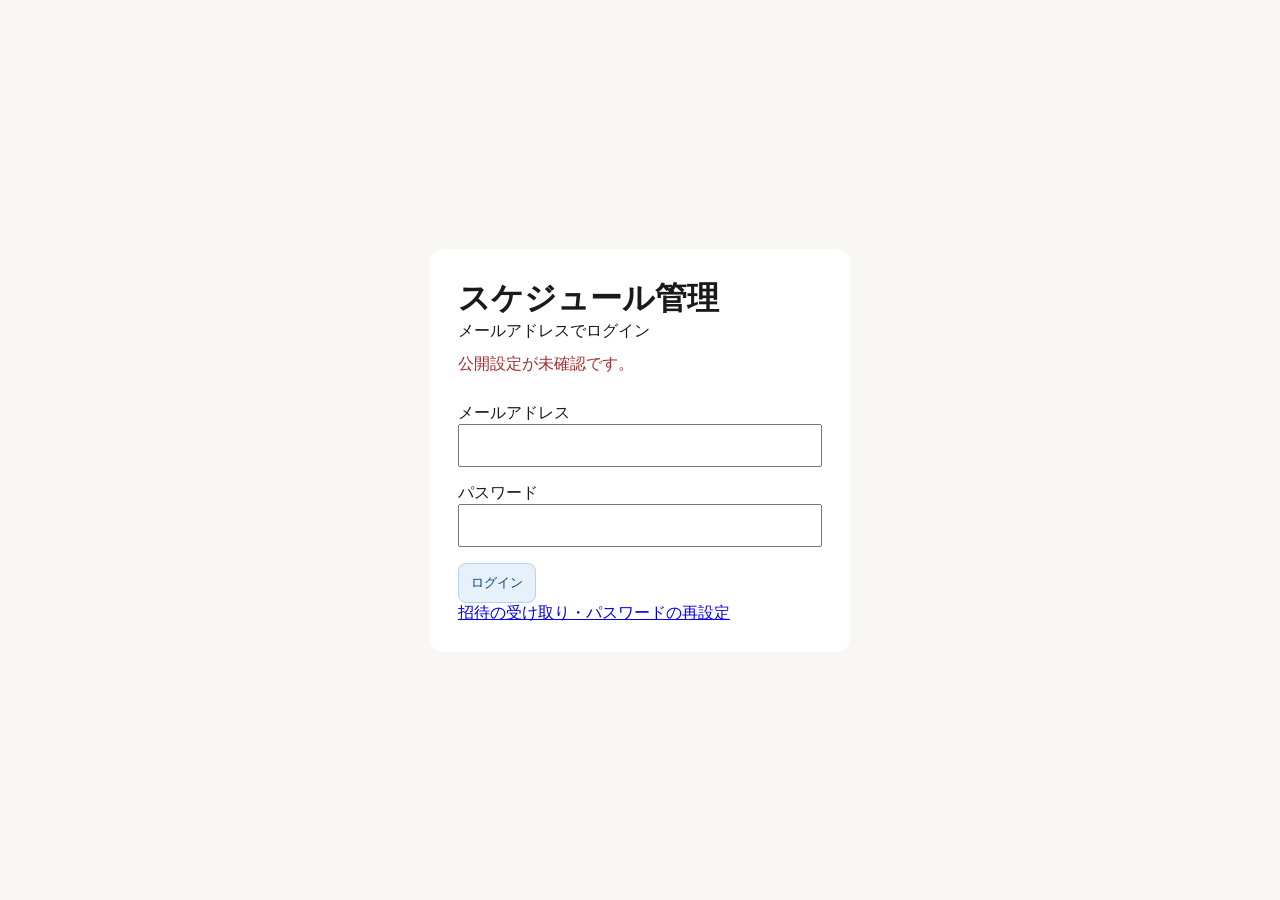
<file: index.html>
<!DOCTYPE html>
<html lang="ja">
<head>
<meta charset="UTF-8">
<meta name="viewport" content="width=device-width, initial-scale=1.0, maximum-scale=1.0, user-scalable=no">
<meta name="apple-mobile-web-app-capable" content="yes">
<meta name="apple-mobile-web-app-status-bar-style" content="default">
<meta name="apple-mobile-web-app-title" content="スケジュール">
<meta name="theme-color" content="#2f74d0">
<link rel="manifest" href="manifest.json">
<link rel="apple-touch-icon" href="icon-192.png">
<title>スケジュール管理</title>

<style>
#login-screen{position:fixed;inset:0;background:#f8f7f4;display:flex;align-items:center;justify-content:center;z-index:10000}.login-box{padding:28px;background:white;border-radius:14px;max-width:420px;width:94%}.login-box label{display:block;margin:16px 0}.login-box input{width:100%;padding:12px}#login-err{color:#a32d2d;padding:12px 0}body:not(.authenticated) #schedule-app,body:not(.authenticated) .bottom-nav,body:not(.authenticated) .fab{display:none!important}body.saving-operation #schedule-app,body.saving-operation #modal-bg{pointer-events:none}button:disabled{opacity:.45;cursor:not-allowed}

*{box-sizing:border-box;margin:0;padding:0;-webkit-tap-highlight-color:transparent}
body{font-family:-apple-system,BlinkMacSystemFont,'Segoe UI',sans-serif;background:#f8f7f4;color:#1a1a1a;padding-bottom:70px}
.app{max-width:1200px;margin:0 auto;padding:12px 12px 0}
.topbar{display:flex;align-items:center;gap:8px;margin-bottom:8px;flex-wrap:wrap}
.topbar h2{font-size:16px;font-weight:500;flex:1;min-width:80px;white-space:nowrap;overflow:hidden;text-overflow:ellipsis}
.btn{font-size:13px;padding:8px 12px;border-radius:8px;border:0.5px solid #ccc;background:transparent;color:#1a1a1a;cursor:pointer;display:inline-flex;align-items:center;gap:4px;white-space:nowrap;min-height:40px;touch-action:manipulation}
.btn:active{opacity:.7}
.btn:hover{background:#f0efec}
.btn.primary{background:#e6f1fb;color:#0c447c;border-color:#b5d4f4}
.btn.danger{color:#a32d2d;border-color:#f09595}
.btn.danger:active{background:#fcebeb}
.btn.active{background:#f0efec;font-weight:500}
.btn.save-btn{background:#1d9e75;color:#fff;border-color:#0f6e56}
select,input[type=text],input[type=number],textarea{font-size:16px;padding:10px 12px;border-radius:8px;border:0.5px solid #ccc;background:#fff;color:#1a1a1a;width:100%;-webkit-appearance:none}
textarea{resize:vertical;min-height:70px;font-family:inherit}
select{background-image:url("data:image/svg+xml,%3Csvg xmlns='http://www.w3.org/2000/svg' width='12' height='12' viewBox='0 0 24 24'%3E%3Cpath fill='%23888' d='M7 10l5 5 5-5z'/%3E%3C/svg%3E");background-repeat:no-repeat;background-position:right 10px center;padding-right:32px}
.nav{display:flex;align-items:center;gap:8px;margin-bottom:10px}
.nav-label{font-size:14px;font-weight:500;flex:1;text-align:center}
.nav .btn{min-width:44px;justify-content:center}
.view-tabs{display:flex;gap:4px;margin-left:auto}
.bottom-nav{display:none;position:fixed;bottom:0;left:0;right:0;background:#fff;border-top:0.5px solid #e0ded8;z-index:100;padding:8px 0;padding-bottom:max(8px,env(safe-area-inset-bottom))}
.bottom-nav-inner{display:flex;justify-content:space-around}
.bnav-btn{display:flex;flex-direction:column;align-items:center;gap:3px;padding:6px 20px;border:none;background:none;color:#888;font-size:10px;cursor:pointer;border-radius:8px;touch-action:manipulation;min-width:72px}
.bnav-btn i{font-size:22px}
.bnav-btn.active{color:#185fa5}
.bnav-btn:active{opacity:.6}
.table-wrap{overflow-x:auto;overflow-y:auto;max-height:calc(100vh - 140px);-webkit-overflow-scrolling:touch;border:0.5px solid #e0ded8;border-radius:12px;background:#fff}
table{border-collapse:collapse;width:100%}
th,td{border:0.5px solid #e0ded8}
.table-wrap table thead{position:sticky;top:0;z-index:10;}
.table-wrap table thead th{background:#f8f7f4;}
.th-date{min-width:54px;padding:8px;background:#f8f7f4;font-size:11px;font-weight:500;color:#888;position:sticky;left:0;z-index:11;text-align:left}
.th-chief{min-width:88px;padding:8px 6px;background:#f8f7f4;text-align:center;font-size:11px;font-weight:500}
.th-staff{width:40px;min-width:40px;max-width:40px;padding:6px 2px;background:#f1efe8;text-align:center;font-size:10px;font-weight:500;color:#5f5e5a;overflow:hidden}
.th-section{padding:5px 6px;font-size:11px;font-weight:500;text-align:center}
.avatar{width:26px;height:26px;border-radius:50%;display:flex;align-items:center;justify-content:center;font-size:11px;font-weight:500;margin:0 auto 3px;color:#fff}
.td-date{padding:8px;background:#f8f7f4;font-size:12px;color:#888;position:sticky;left:0;z-index:1;white-space:nowrap;vertical-align:top}
.td-date.today-c{color:#185fa5;font-weight:500}
.td-date.weekend{background:#f1efe8}
.td-chief{padding:4px;vertical-align:top;min-width:88px}
.td-chief.weekend{background:#faf9f6}
.td-staff{width:40px;min-width:40px;max-width:40px;padding:4px 2px;text-align:center;vertical-align:middle;cursor:pointer;overflow:hidden}
.td-staff.weekend{background:#faf9f6}
.td-staff:active{background:#e0ded8}
.entry{border-radius:4px;padding:4px 6px;font-size:11px;margin-bottom:3px;cursor:pointer;text-align:left;line-height:1.4;word-break:break-all;min-height:32px}
.entry:active{opacity:.7}
.entry.repeating{border-left:3px solid #ba7517}
.add-cell{display:block;width:100%;padding:6px;font-size:14px;color:#ccc;background:none;border:none;cursor:pointer;text-align:center;border-radius:4px;min-height:36px;touch-action:manipulation}
.add-cell:active{background:#f0efec}
.staff-badge{display:inline-block;border-radius:3px;padding:2px 5px;font-size:10px;font-weight:500;white-space:nowrap}
.badge-on{background:#e1f5ee;color:#085041}
.badge-off{background:#f1efe8;color:#5f5e5a}
.modal-bg{position:fixed;inset:0;background:rgba(0,0,0,0.4);display:flex;align-items:flex-end;justify-content:center;z-index:200}
.modal{background:#fff;border-radius:20px 20px 0 0;padding:16px;width:100%;max-width:500px;max-height:92vh;overflow-y:auto;padding-bottom:max(20px,env(safe-area-inset-bottom))}
.modal-handle{width:40px;height:4px;background:#e0ded8;border-radius:2px;margin:0 auto 16px}
.modal h3{font-size:17px;font-weight:600;margin-bottom:1rem}
.field{margin-bottom:14px}
.field label{font-size:13px;color:#888;display:block;margin-bottom:6px;font-weight:500}
.row2{display:grid;grid-template-columns:1fr 1fr;gap:10px}
.row3{display:grid;grid-template-columns:1fr 1fr 1fr;gap:10px}
.time-row{display:flex;align-items:center;gap:6px}
.time-row select{flex:1}
.time-sep{font-size:16px;color:#888;flex-shrink:0;font-weight:500}
.modal-btns{display:flex;gap:8px;justify-content:flex-end;margin-top:16px;flex-wrap:wrap}
.modal-btns .btn{min-height:44px;padding:10px 16px;font-size:14px}
.color-row{display:flex;gap:10px;margin-top:6px;flex-wrap:wrap}
.color-swatch{width:32px;height:32px;border-radius:50%;cursor:pointer;border:3px solid transparent;touch-action:manipulation}
.color-swatch.selected{border-color:#1a1a1a}
.color-swatch:active{transform:scale(1.1)}
.chip{display:inline-flex;align-items:center;gap:5px;padding:6px 12px;border-radius:20px;border:0.5px solid #ccc;font-size:13px;margin:3px}
.chip button{background:none;border:none;cursor:pointer;color:#888;font-size:14px;line-height:1;min-width:28px;min-height:28px;display:flex;align-items:center;justify-content:center}
.chip button:active{color:#a32d2d}
.store-block{border:0.5px solid #e0ded8;border-radius:10px;padding:12px;margin-bottom:10px}
.inline-row{display:flex;align-items:center;gap:8px;margin-bottom:8px}
.day-section-label{font-size:13px;font-weight:500;color:#888;margin:14px 0 8px}
.day-chief-row{border:0.5px solid #e0ded8;border-radius:12px;margin-bottom:10px;overflow:hidden}
.day-chief-head{padding:10px 14px;background:#f8f7f4;font-size:14px;font-weight:500;display:flex;align-items:center;gap:8px}
.day-entries-wrap{display:flex;flex-wrap:wrap;gap:8px;padding:10px 14px}
.day-entry-card{border-radius:8px;padding:8px 12px;font-size:13px;cursor:pointer;min-width:100px;max-width:200px;line-height:1.5;touch-action:manipulation;position:relative}
.day-entry-card:active{opacity:.7}
.day-entry-card.repeating{border-left:3px solid #ba7517}
.repeat-badge{display:inline-block;font-size:10px;background:#faeeda;color:#633806;border-radius:3px;padding:1px 5px;margin-top:3px}
.sales-badge{display:inline-block;font-size:10px;background:#e1f5ee;color:#085041;border-radius:3px;padding:1px 5px;margin-top:2px}
.staff-day-card{border:0.5px solid #e0ded8;border-radius:12px;overflow:hidden;margin-bottom:10px}
.staff-day-row{display:flex;align-items:center;gap:10px;padding:12px 14px;border-bottom:0.5px solid #e0ded8;font-size:14px;cursor:pointer;min-height:52px;touch-action:manipulation}
.staff-day-row:last-child{border-bottom:none}
.staff-day-row:active{background:#f8f7f4}
.status-bar{font-size:11px;color:#888;padding:4px 0 8px;text-align:right}
.status-bar.saving{color:#ba7517}
.status-bar.saved{color:#0f6e56}
.status-bar.error{color:#a32d2d}
.fab{display:none;position:fixed;right:16px;bottom:80px;width:56px;height:56px;border-radius:50%;background:#185fa5;color:#fff;border:none;font-size:28px;cursor:pointer;z-index:99;align-items:center;justify-content:center;box-shadow:0 4px 12px rgba(24,95,165,.4);touch-action:manipulation}
.fab:active{opacity:.8;transform:scale(.95)}
.repeat-section{background:#f8f7f4;border-radius:8px;padding:12px;margin-top:4px}
.repeat-section select{margin-top:6px}
.sales-section{background:#f0faf5;border:0.5px solid #9fe1cb;border-radius:8px;padding:12px;margin-top:4px}
.sales-section-title{font-size:12px;font-weight:500;color:#085041;margin-bottom:10px;display:flex;align-items:center;gap:4px}
.store-color-dot{display:inline-block;width:10px;height:10px;border-radius:50%;margin-right:4px}
@media(max-width:600px){
  body{padding-bottom:80px}
  .bottom-nav{display:block}
  .fab{display:flex}
  .view-tabs{display:none}
  .topbar h2{font-size:14px}
}
@media(min-width:600px){
  .modal-bg{align-items:center}
  .modal{border-radius:16px;padding:20px;max-width:460px}
}
</style>
<script src="config.js"></script>
<script src="vendor/supabase.js"></script>
<script src="auth-client.js"></script>
</head>
<body>
<div id="login-screen"><div class="login-box"><h1>スケジュール管理</h1><p>メールアドレスでログイン</p><div id="login-err" role="alert" style="display:none"></div><label>メールアドレス<input id="login-id" type="email" autocomplete="username"></label><label>パスワード<input id="login-pw" type="password" autocomplete="current-password" onkeydown="if(event.key==='Enter')doLogin()"></label><button class="btn primary" id="login-submit" onclick="doLogin()">ログイン</button><p><a href="https://tanakapray-web.github.io/-/auth-onboarding/index.html">招待の受け取り・パスワードの再設定</a></p></div></div>
<div class="app" id="schedule-app">
  <div class="topbar">
    <h2 id="page-title">スケジュール</h2>
    <select id="dept-sel" onchange="changeDept()" style="width:auto;max-width:160px;font-size:13px;padding:7px 28px 7px 10px"></select>
    <button class="btn" data-settings-control onclick="openSettings()"><i class="ti ti-settings"></i> <span class="btn-label">管理</span></button>
    <button class="btn save-btn" data-edit-control onclick="saveData()"><i class="ti ti-cloud-upload"></i> <span class="btn-label">保存</span></button>
    <button class="btn" onclick="openSearch()" title="検索"><i class="ti ti-search"></i></button>
    <button class="btn" onclick="refreshSchedule()" title="データを更新"><i class="ti ti-refresh"></i></button>
    <button class="btn" onclick="exportCSV()"><i class="ti ti-download"></i> <span class="btn-label">出力</span></button>
  </div>
  <div id="access-label" role="status"></div><button class="btn" onclick="doLogout()">ログアウト</button><div class="status-bar" id="status-bar">読み込み中...</div>
  <div class="nav">
    <button class="btn" onclick="shiftPeriod(-1)"><i class="ti ti-chevron-left"></i></button>
    <span class="nav-label" id="nav-label"></span>
    <button class="btn" onclick="shiftPeriod(1)"><i class="ti ti-chevron-right"></i></button>
    <div class="view-tabs">
      <button class="btn" id="tab-day" onclick="setView('day')">日</button>
      <button class="btn" id="tab-week" onclick="setView('week')">週</button>
      <button class="btn" id="tab-month" onclick="setView('month')">月</button>
    </div>
  </div>
  <div id="view-area"><div style="text-align:center;padding:3rem;color:#888;font-size:14px">読み込み中...</div></div>
</div>

<button class="fab" data-edit-control onclick="openAdd(null,null)" aria-label="予定を追加"><i class="ti ti-plus"></i></button>

<nav class="bottom-nav">
  <div class="bottom-nav-inner">
    <button class="bnav-btn" id="bnav-day" onclick="setView('day')"><i class="ti ti-calendar-event"></i>日</button>
    <button class="bnav-btn" id="bnav-week" onclick="setView('week')"><i class="ti ti-calendar-week"></i>週</button>
    <button class="bnav-btn" id="bnav-month" onclick="setView('month')"><i class="ti ti-calendar-month"></i>月</button>
  </div>
</nav>

<div id="modal-bg" class="modal-bg" style="display:none" onclick="closeBg(event)">
  <div class="modal" id="modal-box"></div>
</div>

<!-- 検索モーダル -->
<div id="search-overlay" onclick="closeSearch()" style="display:none;position:fixed;inset:0;background:rgba(0,0,0,.5);z-index:200;align-items:flex-start;justify-content:center;padding-top:60px;">
  <div onclick="event.stopPropagation()" style="background:var(--bg,#fff);border-radius:16px;width:min(600px,94vw);max-height:80vh;display:flex;flex-direction:column;box-shadow:0 8px 40px rgba(0,0,0,.2);">
    <div style="padding:16px 20px;border-bottom:1px solid #eee;display:flex;align-items:center;gap:10px;">
      <span style="font-size:18px;">🔍</span>
      <span style="font-weight:700;font-size:16px;">現場・顧客を検索</span>
      <button onclick="closeSearch()" style="margin-left:auto;background:none;border:none;cursor:pointer;font-size:20px;color:#999;">✕</button>
    </div>
    <div style="padding:16px 20px;display:flex;gap:10px;flex-wrap:wrap;border-bottom:1px solid #eee;">
      <input type="text" id="search-input" placeholder="現場名・顧客名で検索" style="flex:1;min-width:180px;border:1px solid #ddd;border-radius:8px;padding:10px 14px;font-size:15px;outline:none;" oninput="searchSchedule()" onkeydown="if(event.key==='Enter')searchSchedule()">
      <select id="search-store" onchange="searchSchedule()" style="border:1px solid #ddd;border-radius:8px;padding:10px 12px;font-size:13px;outline:none;min-width:130px;">
        <option value="">全店舗</option>
      </select>
    </div>
    <div id="search-results" style="overflow-y:auto;flex:1;padding:8px 0;"></div>
  </div>
</div>

<script src="dom-safety.js"></script>
<script>
// Renderer helpers encode at the output boundary; canonical records remain raw.
const H=DomSafety.text, A=DomSafety.attr, J=DomSafety.eventArg;
// ========== Supabase設定 ==========
window.appAuth = SafeAuth.create({app:'schedule',config:window.APP_CONFIG,
  supabaseFactory:(window.APP_CONFIG?.environment==='test' && ['localhost','127.0.0.1'].includes(location.hostname)) ? window.__SAFE_TEST_SUPABASE_FACTORY__ || window.supabase?.createClient : window.supabase?.createClient,
  onSignedOut:reason=>clearScheduleState(reason)});
let scheduleMutation=null;
const SB = (path, opts={}) => {
  const task=(opts.method||'GET').toUpperCase()==='GET' ? scheduleReadAll(path).then(rows=>Response.json(rows)) : appAuth.request(path,opts);
  if(scheduleMutation && (opts.method||'GET')!=='GET'){
    const batch=scheduleMutation;batch.tasks.push(task);task.catch(e=>batch.errors.push(e));
  }
  return task;
};
async function scheduleReadAll(path){
  const [table,query='']=path.split('?');
  const params=new URLSearchParams(query), rows=[], seen=new Set();
  const user=appAuth.context()?.profile?.auth_user_id, epoch=globalThis._scheduleLoadEpoch;
  const assertCurrent=()=>{if(!user||appAuth.context()?.profile?.auth_user_id!==user||globalThis._scheduleLoadEpoch!==epoch)throw new Error('ログイン状態が変わりました。');};
  // Deterministic ordering and server-reported totals handle caps smaller than a page.
  // Changed totals or duplicate IDs fail visibly rather than publishing a partial sum.
  if(params.has('limit')||params.has('offset'))throw new Error('一覧の取得範囲を確認してください。');
  const order=params.get('order');params.set('order',order?order+(/(^|,)id(\.|,|$)/.test(order)?'':',id'):'id');
  let total=null;
  for(let page=0;page<10000;page++){
    assertCurrent();params.set('offset',String(rows.length));params.set('limit','500');
    const response=await appAuth.request(table+'?'+params.toString(),{headers:{Prefer:'count=exact'}});
    const batch=await response.json();assertCurrent();
    const match=/^(?:\d+-\d+|\*)\/(\d+)$/.exec(response.headers.get('Content-Range')||'');
    if(!Array.isArray(batch)||!match)throw new Error('一覧の件数を確認できません。再読み込みしてください。');
    const count=Number(match[1]);
    if(total!==null&&total!==count)throw new Error('取得中にデータが変わりました。再読み込みしてください。');
    total=count;
    for(const row of batch){if(row.id==null||seen.has(String(row.id)))throw new Error('一覧の整合性を確認できません。再読み込みしてください。');seen.add(String(row.id));rows.push(row);}
    if(rows.length===total)return rows;
    if(!batch.length||rows.length>total)throw new Error('一覧を最後まで取得できません。再読み込みしてください。');
  }
  throw new Error('一覧が大きすぎます。取得範囲を見直してください。');
}
function clearScheduleState(reason){
  globalThis._scheduleLoadEpoch=(globalThis._scheduleLoadEpoch||0)+1;
  globalThis._scheduleSearchEpoch=(globalThis._scheduleSearchEpoch||0)+1;
  S={view:'week',offset:0,deptIdx:0,stores:[],chiefs:{},staff:{},csched:{},ssched:{}};
  SUPABASE_STORES=[];SALES_STORES=[];editCtx=null;CATS_DATA={service:[],route:[]};
  document.body.classList.remove('authenticated');document.getElementById('view-area').replaceChildren();document.getElementById('modal-box').replaceChildren();
  document.getElementById('dept-sel').replaceChildren();document.getElementById('modal-bg').style.display='none';
  document.getElementById('set-body')?.replaceChildren();document.getElementById('search-overlay').style.display='none';
  document.getElementById('search-results')?.replaceChildren();document.getElementById('login-pw').value='';
  document.getElementById('login-screen').style.display='flex';
  if(reason){document.getElementById('login-err').textContent=reason;document.getElementById('login-err').style.display='block';}
}
async function doLogin(){
  const button=document.getElementById('login-submit');if(button.disabled)return;button.disabled=true;
  document.getElementById('login-err').style.display='none';
  try{await appAuth.signIn(document.getElementById('login-id').value,document.getElementById('login-pw').value);document.getElementById('login-pw').value='';await loadData();document.body.classList.add('authenticated');document.getElementById('login-screen').style.display='none';updateScheduleAccessUI();}
  catch(e){document.getElementById('login-err').textContent=e.message;document.getElementById('login-err').style.display='block';}
  finally{button.disabled=false;}
}
async function doLogout(){try{await appAuth.signOut();}catch(e){const el=document.getElementById('login-err');el.textContent=e.message;el.style.display='block';}}
function canEditScheduleDept(di=S.deptIdx){const dept=SUPABASE_STORES[di],scope=appAuth.context()?.schedule;if(!dept||!scope||!scope.view_dept_ids.includes(dept.id))return false;return scope.edit_dept_ids.includes(dept.id)||[dept.store_id,...(dept.linked_store_ids||[])].filter(Boolean).some(id=>scope.edit_store_ids.includes(id));}
function requireScheduleEdit(di=S.deptIdx){if(!canEditScheduleDept(di))throw new SafeAuth.AccessError('この店舗・部署は閲覧のみです。編集権限がありません。');}
function updateScheduleAccessUI(){
  const context=appAuth.context();if(!context)return;
  const editable=canEditScheduleDept();
  document.getElementById('access-label').textContent=!context.schedule.view_dept_ids.length?'閲覧範囲が未設定です。管理者に確認してください。':editable?'担当店舗を編集できます':'閲覧のみ';
  document.querySelectorAll('[data-edit-control]').forEach(el=>{el.disabled=!editable;el.setAttribute('aria-disabled',String(!editable));});
  document.querySelectorAll('[data-settings-control]').forEach(el=>{el.disabled=!context.sales.can_manage_settings;});
}
async function runScheduleMutation(work,scopeCheck=()=>requireScheduleEdit(),describeError=null){
  if(scheduleMutation){alert('保存処理中です。完了までお待ちください。');return false;}
  // Acquire the lock before refreshContext yields, so repeated clicks cannot start two writes.
  const batch={tasks:[],errors:[]};scheduleMutation=batch;
  document.body.classList.add('saving-operation');
  const settle=async()=>{let offset=0;while(offset<batch.tasks.length){const tasks=batch.tasks.slice(offset);offset=batch.tasks.length;await Promise.allSettled(tasks);}};
  try{
    await appAuth.refreshContext();scopeCheck();setStatus('保存中...','saving');
    await work();await settle();
    if(batch.errors.length)throw batch.errors[0];
    if(!batch.tasks.length){scheduleMutation=null;setStatus('変更は保存されていません','');return false;}
    await loadData(describeError);scheduleMutation=null;setStatus('保存しました','saved');return true;
  }catch(e){
    await settle();
    // Never repeat a failed/uncertain request. Refresh only; keep the editor open for review.
    if(appAuth.context()){try{await loadData(describeError);}catch{}}
    const message=describeError?.(e);
    setStatus(message||e.message||'保存結果を確認できません。最新データを確認してください。','error');
    alert(message||e.message||'保存結果を確認できません。再実行前に最新データを確認してください。');return false;
  }finally{scheduleMutation=null;document.body.classList.remove('saving-operation');updateScheduleAccessUI();}
}
function requireAtomicScheduleOperation(label){
  throw new SafeAuth.AccessError(`${label}は安全な一括保存の準備中のため利用できません。データは変更していません。`,409);
}

const ECOLORS=[
  {bg:'#E6F1FB',tc:'#0C447C',dot:'#185FA5',label:'青'},
  {bg:'#E1F5EE',tc:'#085041',dot:'#0F6E56',label:'緑'},
  {bg:'#FAEEDA',tc:'#633806',dot:'#BA7517',label:'橙'},
  {bg:'#FBEAF0',tc:'#72243E',dot:'#D4537E',label:'ピンク'},
  {bg:'#EEEDFE',tc:'#26215C',dot:'#534AB7',label:'紫'},
];
const CAVS=['#185FA5','#0F6E56','#BA7517','#D4537E','#534AB7','#993C1D','#A32D2D','#3B6D11'];
const DOWS=['日','月','火','水','木','金','土'];
const REPEAT_OPTS=[
  {val:'none',label:'繰り返しなし'},
  {val:'weekly',label:'毎週'},
  {val:'biweekly',label:'隔週'},
  {val:'monthly',label:'毎月'},
  {val:'every2m',label:'2ヶ月ごと'},
  {val:'every3m',label:'3ヶ月ごと'},
  {val:'every4m',label:'4ヶ月ごと'},
  {val:'every5m',label:'5ヶ月ごと'},
  {val:'every6m',label:'6ヶ月ごと'},
];

// 店舗カラーマップ（store_idに対して色インデックスを返す）
const STORE_COLORS = {};
function getStoreColor(storeId) {
  if (!storeId) return 0;
  if (STORE_COLORS[storeId] === undefined) {
    const keys = Object.keys(STORE_COLORS);
    STORE_COLORS[storeId] = keys.length % ECOLORS.length;
  }
  return STORE_COLORS[storeId];
}

let S={view:'week',offset:0,deptIdx:0,stores:[],chiefs:{},staff:{},csched:{},ssched:{}};
let SUPABASE_STORES = []; // schedule_deptsテーブルキャッシュ
let SALES_STORES = [];    // 売上アプリのstoresテーブルキャッシュ（部署追加用）
let CATS_DATA = {service:[], route:[]}; // catsテーブルキャッシュ

function setStatus(msg,type=''){if(scheduleMutation && type==='saved')return;const el=document.getElementById('status-bar');el.textContent=msg;el.className='status-bar'+(type?' '+type:'')}

function canViewScheduleRoutes(storeId){
  const granted=appAuth.context()?.sales.feature_scopes?.routes?.view_store_ids||[];
  return !!storeId&&granted.includes(storeId)&&SALES_STORES.some(row=>row.id===storeId);
}
async function loadScheduleStoreDirectory(rows){
  const context=appAuth.context();if(!context)throw new SafeAuth.AccessError('ログインしてください。',401);
  // Never retain unrestricted legacy store payloads even if a test/older server returns extra columns.
  const directory=Array.isArray(rows)?rows.filter(row=>context.schedule.view_store_ids.includes(row.id)).map(({id,name,dept,division,sort_order,created_at})=>({id,name,dept,division,sort_order,created_at})):[];
  const grants=context.sales.feature_scopes?.routes?.view_store_ids||[];
  const ids=directory.map(row=>row.id).filter(id=>grants.includes(id));
  if(!ids.length)return directory;
  const details=await appAuth.readStoreDetails('routes',ids);
  const current=appAuth.context();
  if(!current||current.profile.auth_user_id!==context.profile.auth_user_id)throw new SafeAuth.AccessError('ログイン状態が変わりました。',401);
  const currentGrants=current.sales.feature_scopes?.routes?.view_store_ids||[];
  return directory.map(row=>{
    const detail=ids.includes(row.id)&&currentGrants.includes(row.id)?details.find(item=>item.id===row.id):null;
    return {...row,routes:Array.isArray(detail?.routes)?detail.routes:[]};
  });
}

// ========== Supabaseからデータ読み込み（GAS不要・完全Supabase一本化）==========
async function loadData(describeError=null){
  const loadEpoch=globalThis._scheduleLoadEpoch=(globalThis._scheduleLoadEpoch||0)+1;
  const loadUser=appAuth.context()?.profile?.auth_user_id;
  const assertCurrentLoad=()=>{if(loadEpoch!==globalThis._scheduleLoadEpoch||!appAuth.context()||appAuth.context()?.profile?.auth_user_id!==loadUser)throw new SafeAuth.AccessError('ログイン状態が変わりました。',401);};
  if(!appAuth.context())throw new SafeAuth.AccessError("ログインしてください。",401);
  try {
    setStatus('読み込み中...','saving');

    const [schedDeptsRes, salesStoresRes, catsRes, schedRes, attendRes, staffRes] = await Promise.all([
      SB('schedule_depts?select=*&order=sort_order,id'),
      SB('stores?select=id,name,dept,division,sort_order,created_at&order=created_at'),
      SB('cats?select=*'),
      (()=>{
      const today=new Date();
      const from=new Date(today);from.setFullYear(from.getFullYear()-1);
      const to=new Date(today);to.setFullYear(to.getFullYear()+1);
      const fromStr=from.toISOString().slice(0,10);
      const toStr=to.toISOString().slice(0,10);
      return SB('schedules?select=*&order=date,chief_index&date=gte.'+fromStr+'&date=lte.'+toStr);
    })(),
      SB('schedule_attendance?select=*'),
      SB('schedule_staff?select=*&order=sort_order,id')
    ]);

    const schedDepts  = await schedDeptsRes.json();assertCurrentLoad();
    const salesStores = await salesStoresRes.json().catch(()=>[]);
    assertCurrentLoad();
    const loadedSalesStores = await loadScheduleStoreDirectory(salesStores);
    const cats        = await catsRes.json();assertCurrentLoad();
    const scheduleRows = await schedRes.json();assertCurrentLoad();
    const schedules = scheduleRows.filter(row=>appAuth.canSchedule({storeId:row.store_id,deptId:row.schedule_dept_id},false));
    const attendances = await attendRes.json();assertCurrentLoad();
    const allStaff    = await staffRes.json().catch(()=>[]);

    assertCurrentLoad();
    SALES_STORES=loadedSalesStores;
    // エラーチェック
    if(!Array.isArray(schedDepts)){
      document.getElementById('view-area').innerHTML=`<div style="padding:20px;color:red;font-size:13px;">⚠ schedule_depts読込エラー: ${H(JSON.stringify(schedDepts).slice(0,200))}</div>`;
      setStatus('読込エラー','error');render();return;
    }

    SUPABASE_STORES = Array.isArray(schedDepts) ? schedDepts.filter(row=>appAuth.context().schedule.view_dept_ids.includes(row.id)) : [];
    if (cats && cats[0]) {
      CATS_DATA.service = cats[0].service || [];
      CATS_DATA.route = []; // Route master choices come only from the explicitly scoped projection.
    }

    // 部署リスト: 各storeを1つの部署として扱う
    S.stores = SUPABASE_STORES.map(s => ({
      id: s.id,
      name: s.name + (s.dept ? ' ' + s.dept : ''),
      depts: ['']
    }));

    // chiefs / staff を schedule_staff テーブルから読み込む（部署削除でも消えない）
    S.chiefs = {};
    S.staff = {};
    const staffArr = Array.isArray(allStaff) ? allStaff : [];
    SUPABASE_STORES.forEach((dept, i) => {
      const stableId = dept.store_id || dept.id; // 売上アプリのstore_id（安定）を優先
      const dk = `d${i}`;
      S.chiefs[dk] = staffArr.filter(p => p.store_id === stableId && p.type === 'chief').sort((a,b)=>(a.sort_order||0)-(b.sort_order||0));
      S.staff[dk]  = staffArr.filter(p => p.store_id === stableId && p.type === 'staff').sort((a,b)=>(a.sort_order||0)-(b.sort_order||0));
    });

    // 出勤データを schedule_attendance から読み込む（getSschedと同じネスト構造で格納）
    S.ssched = {};
    if (attendances && attendances.length) {
      attendances.forEach(rec => {
        if(!rec.data)return;
        SUPABASE_STORES.forEach((dept,si)=>{
          if((dept.store_id||dept.id)!==rec.store_id)return;
          const dk=`d${si}`;if(!S.ssched[dk])S.ssched[dk]={};
          Object.entries(rec.data).forEach(([key,value])=>{S.ssched[dk][key]=value;});
        });
      });
    }

    // 現場予定はSupabaseを唯一の正とする（GAS由来は使わず毎回作り直す → 2重表示・消失を防止）
    S.csched = {};
    if (schedules && schedules.length) {
      schedules.forEach(row => {
        const dk = row.date;
        // 部署の特定: schedule_dept_id > store_id > dept名 の順で優先
        let di = 0;
        if (row.schedule_dept_id) {
          const idx = SUPABASE_STORES.findIndex(s => s.id === row.schedule_dept_id);
          di = idx >= 0 ? idx : getDeptIndexByDept(row.store_id || row.dept || '');
        } else {
          di = row.store_id ? getDeptIndexByDept(row.store_id) : (row.dept ? getDeptIndexByDept(row.dept) : 0);
        }
        // チーフのインデックス: chief_name があれば名前でマッチ、なければ chief_index
        let mi = row.chief_index || 0;
        if (row.chief_name) {
          const chiefs = S.chiefs[`d${di}`] || [];
          const byName = chiefs.findIndex(c => c.name === row.chief_name);
          if (byName >= 0) mi = byName;
        }
        const dkey_str = `d${di}`;
        if (!S.csched[dkey_str]) S.csched[dkey_str] = {};
        const key = `${dk}__${mi}`;
        if (!S.csched[dkey_str][key]) S.csched[dkey_str][key] = [];
        // 同名エントリがなければ追加
        const exists = S.csched[dkey_str][key].find(e => e.name === row.name && e.supabase_id === row.id);
        if (!exists) {
          S.csched[dkey_str][key].push({
            name: row.name || '',
            start: row.start_time || '',
            end: row.end_time || '',
            note: row.note || '',
            color: (row.color !== undefined && row.color !== null) ? row.color : (row.store_id ? getStoreColor(row.store_id) : 0),
            repeatId: row.repeat_id || undefined,
            supabase_id: row.id,
            _persistedLocation:{pray_revision:row.pray_revision,id:row.id,date:row.date,chief_index:row.chief_index??null,chief_name:row.chief_name??null,store_id:row.store_id??null,schedule_dept_id:row.schedule_dept_id??null},
            store_id: row.store_id || '',
            schedule_dept_id: row.schedule_dept_id || '',
            dept: row.dept || '',
            category: row.category || '',
            route: row.route || '',
            amount: row.amount || null,
            schedule_type: row.schedule_type || 'service',
            staff_names: Array.isArray(row.staff_names) ? row.staff_names : [],
          });
        }
      });
    }

    setStatus('最終読込: '+new Date().toLocaleTimeString('ja-JP'),'saved');
    // Browser-side automatic archive is deliberately disabled; use a reviewed atomic server job.
  } catch(e) {
    if(loadEpoch!==globalThis._scheduleLoadEpoch||appAuth.context()?.profile?.auth_user_id!==loadUser)throw e;
    console.error('loadData error:', e);
    const message=describeError?.(e);
    document.getElementById('view-area').innerHTML=`<div style="padding:20px;color:red;font-size:13px;">⚠ 読込エラー: ${H(message||e.message||e)}${message?'':'<br>詳細はF12のConsoleを確認してください'}</div>`;
    setStatus('読込エラー: '+(message||e.message),'error');throw e;
  }
  assertCurrentLoad();render();updateScheduleAccessUI();
}

function getDeptIndexByDept(deptOrId) {
  if(!deptOrId) return 0;
  let idx = SUPABASE_STORES.findIndex(s => s.id === deptOrId);
  if (idx >= 0) return idx;
  idx = SUPABASE_STORES.findIndex(s => s.store_id === deptOrId);
  if (idx >= 0) return idx;
  // linked_store_ids（スケジュール専用部署に複数の売上店舗を紐づける）
  idx = SUPABASE_STORES.findIndex(s => Array.isArray(s.linked_store_ids) && s.linked_store_ids.includes(deptOrId));
  if (idx >= 0) return idx;
  const depts = getDepts();
  idx = depts.findIndex(d => d.label.includes(deptOrId));
  return idx >= 0 ? idx : 0;
}

// ========== Supabaseに保存 ==========
function newScheduleId(){
  if(!globalThis.crypto?.randomUUID)throw new SafeAuth.AccessError('安全な保存IDを作成できません。対応ブラウザーを使用してください。',409);
  return 'schedule_'+crypto.randomUUID();
}
function scheduleRecord(entry,dk,mi,di=S.deptIdx){
  const dept=getDepts()[di],deptId=SUPABASE_STORES[di]?.id;
  if(!deptId||!getChiefs(di)[mi]||!/^\d{4}-\d{2}-\d{2}$/.test(dk))throw new SafeAuth.AccessError('保存先の日付・部署・チーフを確認してください。',409);
  return {
    id:entry.supabase_id||newScheduleId(),date:dk,chief_index:mi,
    store_id:entry.store_id||null,dept:dept?.label||'',name:entry.name,
    start_time:entry.start||null,end_time:entry.end||null,note:entry.note||null,
    color:entry.color||0,repeat_id:entry.repeatId||null,category:entry.category||null,
    route:entry.route||null,amount:entry.amount?parseInt(entry.amount):null,
    schedule_type:entry.schedule_type||'service',staff_names:Array.isArray(entry.staff_names)?entry.staff_names:[],
    chief_name:getChiefs(di)[mi]?.name||entry.chief_name||'',schedule_dept_id:deptId,
  };
}
async function verifiedScheduleWrite(path,opts,expectedIds){
  const response=await SB(path,opts);
  if(!response.ok)throw new SafeAuth.AccessError('保存結果を確認できません。最新データを確認してください。',response.status);
  let rows;try{rows=await response.json();}catch{throw new SafeAuth.AccessError('保存結果を確認できません。再実行前に最新データを確認してください。',409);}
  const actualIds=Array.isArray(rows)?rows.map(row=>row.id):[];
  if(actualIds.length!==expectedIds.length || new Set(actualIds).size!==expectedIds.length || expectedIds.some(id=>!actualIds.includes(id))){
    throw new SafeAuth.AccessError('対象の保存結果が一致しません。再実行前に最新データを確認してください。',409);
  }
  return rows;
}
async function insertScheduleBatch(items){
  if(!items.length)return false;
  // A plain INSERT array is one database statement: a denied or invalid row rejects the entire set.
  // Do not use upsert here: every row must be new and duplicates must fail rather than overwrite.
  const rows=items.map(({entry,dk,mi,di})=>scheduleRecord(entry,dk,mi,di));
  if(rows.some((row,i)=>items[i].entry.supabase_id)||new Set(rows.map(row=>row.id)).size!==rows.length)throw new SafeAuth.AccessError('新規登録データを確認してください。',409);
  await verifiedScheduleWrite('schedules',{method:'POST',body:JSON.stringify(rows)},rows.map(row=>row.id));
  return true;
}
async function saveToSupabase(entry,dk,mi,di=S.deptIdx){
  const record=scheduleRecord(entry,dk,mi,di);
  return verifiedScheduleWrite(entry.supabase_id?`schedules?id=eq.${encodeURIComponent(entry.supabase_id)}`:'schedules',{
    method:entry.supabase_id?'PATCH':'POST',body:JSON.stringify(record),headers:entry.supabase_id?SafeAuth.revisionHeaders(entry._persistedLocation?.pray_revision):{},
  },[record.id]);
}
async function deleteFromSupabase(supabase_id){
  throw new SafeAuth.AccessError('初回再開では削除を停止しています。訂正は編集から行ってください。');
}
async function saveData(){
  // Whole-month JSON replacement can overwrite another editor and the legacy date grouping was wrong.
  requireAtomicScheduleOperation('出勤データの一括保存');
}

function hourOpts(s){let h='<option value="">−</option>';for(let i=6;i<=23;i++){const v=String(i).padStart(2,'0');h+=`<option value="${A(v)}"${v===s?' selected':''}>${H(v)}</option>`}return h}
function minOpts(s){let h='<option value="">−</option>';['00','15','30','45'].forEach(m=>h+=`<option value="${m}"${m===s?' selected':''}>${m}</option>`);return h}
function timePickerHTML(prefix,val){const p=val?val.split(':'):['',''];return`<div class="time-row"><select id="${A(prefix)}-h">${hourOpts(p[0]||'')}</select><span class="time-sep">:</span><select id="${A(prefix)}-m">${minOpts(p[1]||'')}</select></div>`}
function getTime(prefix){const h=document.getElementById(`${prefix}-h`)?.value,m=document.getElementById(`${prefix}-m`)?.value;return(h&&m)?`${h}:${m}`:''}
function repeatOptsHTML(sel){return REPEAT_OPTS.map(o=>`<option value="${o.val}"${o.val===sel?' selected':''}>${o.label}</option>`).join('')}

// ========== 店舗・区分・受注経路の選択肢HTML ==========
function storeOptsHTML(sel) {
  let h = '<option value="">未選択</option>';
  const list = SALES_STORES.length ? SALES_STORES : SUPABASE_STORES;
  list.forEach(s => h += `<option value="${A(s.id)}"${s.id===sel?' selected':''}>${H(s.name)}${H(s.dept?' '+s.dept:'')}</option>`);
  return h;
}
function categoryOptsHTML(sel) {
  let h = '<option value="">未選択</option>';
  if(sel&&!(CATS_DATA.service||[]).some(c=>(typeof c==='string'?c:c.name)===sel))h+=`<option value="${A(sel)}" selected>${H(sel)}（現在の値）</option>`;
  (CATS_DATA.service||[]).forEach(c => {
    const v = typeof c === 'string' ? c : (c.name||c);
    h += `<option value="${A(v)}"${v===sel?' selected':''}>${H(v)}</option>`;
  });
  return h;
}
function routeOptsHTML(sel,storeId){
  let h='<option value="">未選択</option>';
  if(!canViewScheduleRoutes(storeId)){
    // The existing schedule value is already visible with the event; preserve it without listing the route master.
    return h+(sel?`<option value="${A(sel)}" selected>${H(sel)}（登録済み）</option>`:'');
  }
  const list=SALES_STORES.find(s=>s.id===storeId)?.routes||[];
  const values=list.map(r=>typeof r==='string'?r:(r?.name||''));
  if(sel&&!values.includes(sel))h+=`<option value="${A(sel)}" selected>${H(sel)}（登録済み）</option>`;
  for(const value of values)h+=`<option value="${A(value)}"${value===sel?' selected':''}>${H(value)}</option>`;
  return h;
}
function onSchedStoreChange(){
  const sid=document.getElementById('f-store')?.value||'',rs=document.getElementById('f-route');
  if(rs){rs.innerHTML=routeOptsHTML('',sid);rs.disabled=!canViewScheduleRoutes(sid);rs.title=rs.disabled?'受注経路マスタの閲覧権限がありません':'';}
}

// 売上情報フォームHTML
function salesFormHTML(e) {
  return `<div class="sales-section">
    <div class="sales-section-title"><i class="ti ti-currency-yen" style="font-size:14px"></i> 売上情報</div>
    <div class="field"><label>店舗</label><select id="f-store" onchange="onSchedStoreChange()">${storeOptsHTML(e?.store_id||'')}</select></div>
    <div class="row2">
      <div class="field"><label>区分</label><select id="f-category">${categoryOptsHTML(e?.category||'')}</select></div>
      <div class="field"><label>受注経路</label><select id="f-route"${canViewScheduleRoutes(e?.store_id)?'':' disabled title="受注経路マスタの閲覧権限がありません"'}>${routeOptsHTML(e?.route||'', e?.store_id||'')}</select></div>
    </div>
    <div class="field"><label>金額（円）</label><input type="number" id="f-amount" placeholder="例：50000" value="${A(e?.amount||'')}" style="font-size:16px" /></div>
  </div>`;
}

function dkey(di){return`d${di}`}
function getDepts(){
  if(SUPABASE_STORES.length) return SUPABASE_STORES.map((s,i)=>({label:s.name+(s.dept?' '+s.dept:''),si:i,di:0,id:s.id}));
  return S.stores.map((s,si)=>({label:s.name+(s.depts&&s.depts[0]?' '+s.depts[0]:''),si,di:0}));
}
function getChiefs(di){if(!S.chiefs[dkey(di)])S.chiefs[dkey(di)]=[];return S.chiefs[dkey(di)]}
function getStaff(di){if(!S.staff[dkey(di)])S.staff[dkey(di)]=[];return S.staff[dkey(di)]}
// 表示月文字列を返す (YYYY-MM)
function getViewMonthStr(date){return`${date.getFullYear()}-${String(date.getMonth()+1).padStart(2,'0')}`}
// 退職者を除いた表示用チーフ配列（_idx=元の安定インデックス）
function getDisplayChiefs(di,viewMonth){
  return getChiefs(di).map((c,i)=>({...c,_idx:i})).filter(c=>!c.retired_from||c.retired_from>=viewMonth);
}
// 退職者を除いた表示用スタッフ配列（_idx=元の安定インデックス）
function getDisplayStaff(di,viewMonth){
  return getStaff(di).map((s,i)=>({...s,_idx:i})).filter(s=>!s.retired_from||s.retired_from>=viewMonth);
}
function getCsched(di){if(!S.csched[dkey(di)])S.csched[dkey(di)]={};return S.csched[dkey(di)]}
function getSsched(di){if(!S.ssched[dkey(di)])S.ssched[dkey(di)]={};return S.ssched[dkey(di)]}

function today(){return new Date()}
function mondayOf(d){const r=new Date(d);const dw=r.getDay();r.setDate(r.getDate()+(dw===0?-6:1-dw));return r}
function dateKey(d){return`${d.getFullYear()}-${String(d.getMonth()+1).padStart(2,'0')}-${String(d.getDate()).padStart(2,'0')}`}
function parseDateKey(dk){const[y,m,d]=dk.split('-').map(Number);return new Date(y,m-1,d)}
function fmtS(d){return`${d.getMonth()+1}/${d.getDate()}`}
function fmtDow(d){return DOWS[d.getDay()]}
function isToday(d){return dateKey(d)===dateKey(today())}
function isWeekend(d){return d.getDay()===0||d.getDay()===6}
function getBase(){const t=today();if(S.view==='day'){const d=new Date(t);d.setDate(d.getDate()+S.offset);return d}if(S.view==='week'){const m=mondayOf(t);m.setDate(m.getDate()+S.offset*7);return m}return new Date(t.getFullYear(),t.getMonth()+S.offset,1)}
function sortE(e){return[...e].sort((a,b)=>(a.start||'99:99').localeCompare(b.start||'99:99'))}

function getRepeatDates(startDk, repeat){
  const dates=[];const start=parseDateKey(startDk);const end=new Date(start);end.setFullYear(end.getFullYear()+1);let cur=new Date(start);
  cur.setDate(cur.getDate()+(repeat==='biweekly'?7:repeat==='weekly'?7:0));
  if(repeat==='weekly'||repeat==='biweekly'){const step=repeat==='biweekly'?14:7;while(cur<=end){dates.push(dateKey(cur));cur.setDate(cur.getDate()+step);}}
  else if(repeat==='monthly'||repeat.startsWith('every')){let months=1;if(repeat==='every2m')months=2;else if(repeat==='every3m')months=3;else if(repeat==='every4m')months=4;else if(repeat==='every5m')months=5;else if(repeat==='every6m')months=6;
    cur=new Date(start);cur.setMonth(cur.getMonth()+months);while(cur<=end){dates.push(dateKey(cur));cur.setMonth(cur.getMonth()+months);}}
  return dates;
}

function getEntryColor(e) {
  // Untrusted database values select a fixed palette index; they never become CSS.
  const color = Number(e.color);
  if (e.color !== undefined && e.color !== null && Number.isInteger(color) && color >= 0 && color < ECOLORS.length) return color;
  // デフォルトは店舗カラー
  if (e.store_id) return getStoreColor(e.store_id);
  return 0;
}

function render(){
  if(!appAuth.context())return;
  // スクロール位置を保存
  const wrap=document.querySelector('.table-wrap');
  const scrollTop=wrap?wrap.scrollTop:window.scrollY;
  const scrollLeft=wrap?wrap.scrollLeft:0;

  try{localStorage.setItem('schedView',JSON.stringify({view:S.view,offset:S.offset,deptIdx:S.deptIdx}));}catch(e){}
  const depts=getDepts();if(S.deptIdx>=depts.length)S.deptIdx=0;
  document.getElementById('dept-sel').innerHTML=depts.map((d,i)=>`<option value="${i}"${i===S.deptIdx?' selected':''}>${H(d.label)}</option>`).join('');
  document.getElementById('page-title').textContent=depts[S.deptIdx]?.label||'スケジュール';
  ['day','week','month'].forEach(v=>{
    document.getElementById(`tab-${v}`).className='btn'+(S.view===v?' active':'');
    const b=document.getElementById(`bnav-${v}`);if(b)b.className='bnav-btn'+(S.view===v?' active':'');
  });
  const base=getBase();
  if(S.view==='week'){const end=new Date(base);end.setDate(end.getDate()+6);document.getElementById('nav-label').textContent=`${fmtS(base)}〜${fmtS(end)}`;renderWeek(base);}
  else if(S.view==='month'){document.getElementById('nav-label').textContent=`${base.getFullYear()}年${base.getMonth()+1}月`;renderMonth(base);}
  else{document.getElementById('nav-label').textContent=`${fmtS(base)}（${fmtDow(base)}）`;renderDay(base);}
  // スクロール位置を復元
  requestAnimationFrame(()=>{
    const newWrap=document.querySelector('.table-wrap');
    if(newWrap){newWrap.scrollTop=scrollTop;newWrap.scrollLeft=scrollLeft;}
    else{window.scrollTo(0,scrollTop);}
  });
}

function makeChiefCells(dk,di,wk,chiefs,csched){
  let h='';
  chiefs.forEach((chief,_)=>{
    const mi=chief._idx!==undefined?chief._idx:_;  // 安定インデックスを使用
    const entries=sortE(csched[`${dk}__${mi}`]||[]);
    h+=`<td class="td-chief${wk?' weekend':''}">`;
    entries.forEach((e,ei)=>{
      const cidx=getEntryColor(e),c=ECOLORS[cidx],time=e.start?(e.end?`${e.start}〜${e.end}`:`${e.start}〜`):'';
      const isRep=e.repeatId?'repeating':'';
      const stLabel=e.schedule_type?({'service':'🔧','estimate':'📋','other':'📅'}[e.schedule_type]||''):'';
      h+=`<div class="entry ${isRep}" style="background:${c.bg};color:${c.tc}" onclick="openEdit(${J(dk)},${mi},${ei})">`;
      if(stLabel)h+=`<span style="font-size:9px;opacity:.75">${stLabel} </span>`;
      if(time)h+=`<span style="font-size:10px;opacity:.75">${H(time)}</span><br>`;
      h+=`${H(e.name)}`;
      if(e.note)h+=`<span style="display:block;font-size:10px;opacity:.7;margin-top:1px;white-space:normal;">${H(e.note)}</span>`;
      if(e.staff_names&&e.staff_names.length)h+=`<span style="display:block;font-size:10px;opacity:.75;margin-top:1px;white-space:normal;">👥 ${H(e.staff_names.join('、'))}</span>`;
      if(e.amount)h+=`<span style="display:block;font-size:9px;opacity:.8;margin-top:1px">¥${Number(e.amount).toLocaleString()}</span>`;
      if(e.repeatId)h+=`<span style="display:block;font-size:9px;opacity:.6;margin-top:1px">🔁</span>`;
      h+='</div>';
    });
    h+=`<button class="add-cell" onclick="openAdd(${J(dk)},${mi})"><i class="ti ti-plus"></i></button></td>`;
  });return h;
}

function makeStaffCells(dk,di,wk,staff,ssched){
  let h='';
  staff.forEach((sv,_)=>{
    const si=sv._idx!==undefined?sv._idx:_;  // 安定インデックスを使用
    const v=ssched[`${dk}__${si}`]||'';
    h+=`<td class="td-staff${wk?' weekend':''}" onclick="toggleStaff(${J(dk)},${si},${di})">`;
    if(v==='出勤')h+=`<span class="staff-badge badge-on">出</span>`;
    else if(v==='休日')h+=`<span class="staff-badge badge-off">休</span>`;
    else h+=`<span style="color:#ccc;font-size:10px">−</span>`;
    h+='</td>';});return h;
}

function renderTableHead(chiefs,staff){
  let h='<thead><tr><th class="th-date"></th>';
  if(chiefs.length)h+=`<th class="th-section" colspan="${chiefs.length}" style="background:#e6f1fb;color:#0c447c">チーフ</th>`;
  if(staff.length)h+=`<th class="th-section" colspan="${staff.length}" style="background:#f1efe8;color:#5f5e5a">スタッフ</th>`;
  h+='</tr><tr><th class="th-date">日付</th>';
  chiefs.forEach((m,mi)=>{
    const colorIdx=m._idx!==undefined?m._idx:mi;  // 安定した色を維持
    h+=`<th class="th-chief"><div class="avatar" style="background:${CAVS[colorIdx%8]}">${H(m.name[0])}</div>${H(m.name)}</th>`;
  });
  staff.forEach(s=>h+=`<th class="th-staff" title="${A(s.name)}">${H(s.name.slice(0,2))}</th>`);
  return h+'</tr></thead>';
}

function renderWeek(mon){
  const di=S.deptIdx;
  const viewMonth=getViewMonthStr(mon);
  const chiefs = combinedView ? getCombinedChiefs(viewMonth) : getDisplayChiefs(di,viewMonth);
  const staff  = combinedView ? getCombinedStaff(viewMonth)  : getDisplayStaff(di,viewMonth);
  const dates=Array.from({length:7},(_,i)=>{const d=new Date(mon);d.setDate(d.getDate()+i);return d});
  let h=`<div class="table-wrap"><table>${renderTableHead(chiefs,staff)}<tbody>`;
  dates.forEach(d=>{const dk=dateKey(d),wk=isWeekend(d),tod=isToday(d);
    h+=`<tr><td class="td-date${wk?' weekend':''}${tod?' today-c':''}">${fmtS(d)}<br><span style="font-size:10px">${fmtDow(d)}</span></td>`;
    if(combinedView){
      // 合同表示: 各チーフのdi別にcsched/sschedを参照
      h+=chiefs.map((c,mi)=>{const cdi=c._di;return makeChiefCells(dk,cdi,wk,[c],getCsched(cdi));}).join('');
      h+=staff.map((s,si)=>{const sdi=s._di;return makeStaffCells(dk,sdi,wk,[s],getSsched(sdi));}).join('');
    } else {
      h+=makeChiefCells(dk,di,wk,chiefs,getCsched(di))+makeStaffCells(dk,di,wk,staff,getSsched(di));
    }
    h+='</tr>';});
  document.getElementById('view-area').innerHTML=h+'</tbody></table></div>';
}

function renderMonth(first){
  const di=S.deptIdx,year=first.getFullYear(),month=first.getMonth();
  const lastDay=new Date(year,month+1,0).getDate();
  const viewMonth=getViewMonthStr(first);
  const chiefs = combinedView ? getCombinedChiefs(viewMonth) : getDisplayChiefs(di,viewMonth);
  const staff  = combinedView ? getCombinedStaff(viewMonth)  : getDisplayStaff(di,viewMonth);
  let h=`<div class="table-wrap"><table>${renderTableHead(chiefs,staff)}<tbody>`;
  for(let day=1;day<=lastDay;day++){
    const d=new Date(year,month,day),dk=dateKey(d),wk=isWeekend(d),tod=isToday(d);
    h+=`<tr><td class="td-date${wk?' weekend':''}${tod?' today-c':''}">${day}<br><span style="font-size:10px">${fmtDow(d)}</span></td>`;
    if(combinedView){
      h+=chiefs.map(c=>makeChiefCells(dk,c._di,wk,[c],getCsched(c._di))).join('');
      h+=staff.map(s=>makeStaffCells(dk,s._di,wk,[s],getSsched(s._di))).join('');
    } else {
      h+=makeChiefCells(dk,di,wk,chiefs,getCsched(di))+makeStaffCells(dk,di,wk,staff,getSsched(di));
    }
    h+='</tr>';}
  document.getElementById('view-area').innerHTML=h+'</tbody></table></div>';
}

function renderDay(d){
  const di=S.deptIdx;
  const viewMonth=getViewMonthStr(d);
  const chiefs = combinedView ? getCombinedChiefs(viewMonth) : getDisplayChiefs(di,viewMonth);
  const staff  = combinedView ? getCombinedStaff(viewMonth)  : getDisplayStaff(di,viewMonth);
  const dk=dateKey(d);
  let h='';
  if(chiefs.length){
    h+='<div class="day-section-label">チーフ</div>';
    chiefs.forEach((m,mi)=>{
      const cdi = combinedView ? m._di : di;
      const cmi = combinedView ? m._ci : (m._idx!==undefined?m._idx:mi);  // 安定インデックス
      const entries=sortE((getCsched(cdi)[`${dk}__${cmi}`])||[]);
      h+=`<div class="day-chief-row"><div class="day-chief-head"><div class="avatar" style="display:inline-flex;width:28px;height:28px;background:${CAVS[mi%8]};font-size:12px">${H(m.name[0])}</div><span style="flex:1;font-size:15px">${H(m.name)}</span><button class="btn primary" style="padding:8px 12px;font-size:13px;min-height:40px" onclick="openAdd(${J(dk)},${cmi})"><i class="ti ti-plus"></i> 追加</button></div><div class="day-entries-wrap">`;
      if(!entries.length)h+=`<span style="font-size:13px;color:#bbb">予定なし</span>`;
      else entries.forEach((e,ei)=>{
        const cidx=getEntryColor(e),c=ECOLORS[cidx],time=e.start?(e.end?`${e.start}〜${e.end}`:`${e.start}〜`):'';
        const isRep=e.repeatId?'repeating':'';
        const storeName = e.store_id ? (SALES_STORES.find(s=>s.id===e.store_id)?.name||(SUPABASE_STORES.find(s=>s.id===e.store_id||s.store_id===e.store_id)?.name)||'') : '';
        const stIcon=e.schedule_type?({'service':'🔧','estimate':'📋','other':'📅'}[e.schedule_type]||''):'';
        h+=`<div class="day-entry-card ${isRep}" style="background:${c.bg};color:${c.tc}" onclick="openEdit(${J(dk)},${cmi},${ei})">`;
        if(storeName)h+=`<div style="font-size:10px;font-weight:600;opacity:.8;margin-bottom:2px;">${H(storeName)}</div>`;
        if(time)h+=`<div style="font-size:12px;opacity:.8">${H(time)}</div>`;
        h+=`<div style="font-weight:600">${stIcon} ${H(e.name||'')}</div>`;
        if(e.note)h+=`<div style="font-size:11px;margin-top:4px;opacity:.8">${H(e.note)}</div>`;
        if(e.staff_names&&e.staff_names.length)h+=`<div style="font-size:11px;margin-top:4px;opacity:.8">👥 ${H(e.staff_names.join('、'))}</div>`;
        if(e.amount)h+=`<div style="font-size:11px;margin-top:4px;opacity:.8">¥${Number(e.amount).toLocaleString()}</div>`;
        h+=`</div>`;
      });
      h+='</div></div>';
    });
  }
  if(staff.length){
    h+='<div class="day-section-label" style="margin-top:1rem">スタッフ出勤</div>';
    staff.forEach((sv,si)=>{
      const sdi = combinedView ? sv._di : di;
      const ssi = combinedView ? sv._si : (sv._idx!==undefined?sv._idx:si);  // 安定インデックス
      const ss = getSsched(sdi);
      const today_dk = dateKey(d);
      const val = ss[`${today_dk}__${ssi}`]||'';
      const colors = {出勤:'#d4edda',休日:'#f8d7da','':'#f8f9fa'};
      const labels = {出勤:'出勤',休日:'休日','':'―'};
      h+=`<div class="day-staff-row" onclick="toggleStaff(${J(today_dk)},${ssi},${sdi})" style="background:${colors[val]||'#f8f9fa'};border-radius:8px;padding:10px 14px;margin-bottom:6px;cursor:pointer;display:flex;align-items:center;gap:10px"><span style="flex:1;font-size:14px">${H(sv.name)}</span><span style="font-size:13px;font-weight:600">${labels[val]||'―'}</span></div>`;
    });
  }
  if(!chiefs.length&&!staff.length)h='<div style="text-align:center;padding:3rem;color:#bbb;font-size:14px">管理画面からチーフ・スタッフを追加してください</div>';
  document.getElementById('view-area').innerHTML=h;
}

function attendanceErrorMessage(error){
  // Only this code/status pair confirms a business conflict. Never show backend or transport text.
  if(error?.code==='PT409'&&error?.status===409)return '出勤情報またはスタッフ一覧が変更されています。最新表示を確認してから入力してください。';
  if(error instanceof SafeAuth.AccessError&&[
    'スタッフ一覧を再読み込みして確認してください。','出勤情報を確認してください。',
    '出勤変更の入力項目を確認してください。','出勤変更の対象を確認してください。',
    '日付・スタッフを確認してください。','出勤状態を確認してください。'
  ].includes(error.message))return '出勤情報の入力を確認してください。日付・スタッフ・出勤状態を再読み込みして確認してください。';
  if(error?.status===401)return 'ログイン状態を確認できません。再ログイン後に最新表示を確認してから操作してください。';
  if(error?.status===403)return '出勤情報の操作権限を確認できません。権限と最新表示を確認してください。';
  if(error?.status===400||error?.status===422)return '出勤情報の入力を確認してください。日付・スタッフ・出勤状態を再読み込みして確認してください。';
  return '出勤情報の保存結果は未確認です。再実行する前に、再読み込みして最新の状態を確認してください。';
}
async function toggleStaff(dk,si,di=S.deptIdx){
  const dept=SUPABASE_STORES[di],staff=getStaff(di)[si];
  if(!dept||!staff?.id||!Number.isInteger(si)||si<0)throw new SafeAuth.AccessError('スタッフ一覧を再読み込みして確認してください。');
  const key=dk+'__'+si,expected=getSsched(di)[key]||'';
  if(!['','出勤','休日'].includes(expected))throw new SafeAuth.AccessError('出勤情報を確認してください。');
  const value=expected===''?'出勤':expected==='出勤'?'休日':'';
  const params={p_dept_id:dept.id,p_scope_id:dept.store_id||dept.id,p_date:dk,p_staff_id:staff.id,p_staff_index:si,p_expected_value:expected,p_value:value};
  const task=appAuth.setAttendanceCell(params);
  if(scheduleMutation){const batch=scheduleMutation;batch.tasks.push(task);task.catch(error=>batch.errors.push(error));}
  await task;
  // No optimistic local commit: runScheduleMutation reloads every affected view only after acknowledgement.
}
async function saveAttendance(di,dk){
  requireAtomicScheduleOperation('出勤データの変更');
}

let editCtx=null;
function staffPickerHTML(dk, selected){
  selected = selected || [];
  const di=S.deptIdx, staff=getStaff(di), ss=getSsched(di);
  const onDuty = staff.filter((s,si)=>ss[`${dk}__${si}`]==='出勤');
  if(!onDuty.length) return `<div style="font-size:12px;color:#bbb">この日は出勤スタッフが未設定です（先にスタッフ出勤を設定すると選べます）</div>`;
  return `<div style="display:flex;flex-wrap:wrap;gap:8px">`+onDuty.map(s=>`<label style="display:flex;align-items:center;gap:5px;font-size:14px;background:#f4f3ef;border:1px solid #e0ded8;border-radius:8px;padding:6px 10px;cursor:pointer"><input type="checkbox" name="f-staff" value="${A(s.name)}" ${selected.includes(s.name)?'checked':''}> ${H(s.name)}</label>`).join('')+`</div>`;
}
function getSelectedStaff(){return [...document.querySelectorAll('input[name="f-staff"]:checked')].map(c=>c.value);}
function openMove(dk,mi,origIdx,ei){
  // 編集モーダルのチェック済みチーフを保存（移動元削除に使う）
  resolveEditRecord();
  editCtx.srcCheckedMis=[...document.querySelectorAll('input[name="f-member-cb"]:checked')].map(cb=>parseInt(cb.value));
  if(editCtx.srcCheckedMis.length!==1||editCtx.srcCheckedMis[0]!==editCtx.mi)requireAtomicScheduleOperation('複数予定の移動');
  const depts=getDepts();
  const chiefs=getChiefs(S.deptIdx);
  const deptOpts=depts.map((d,i)=>`<option value="${i}"${i===S.deptIdx?' selected':''}>${H(d.label)}</option>`).join('');
  const chiefChecks=chiefs.map((c,i)=>`<label style="display:flex;align-items:center;gap:6px;font-size:14px;cursor:pointer;padding:6px 10px;background:var(--bg3);border-radius:8px;"><input type="checkbox" name="mv-chief-cb" value="${i}"${i===mi?' checked':''}> ${H(c.name)}</label>`).join('');
  document.getElementById('modal-box').innerHTML=mHTML('選択した予定1件を移動',`
    <div class="field"><label>移動先の日付</label><input type="date" id="mv-date" value="${A(dk)}" style="font-size:16px"></div>
    <div class="field"><label>移動先の部署</label><select id="mv-dept" onchange="onMoveDeptChange()" style="font-size:15px">${deptOpts}</select></div>
    <div class="field"><label>移動先のチーフ（1人だけ選択）</label><div id="mv-chief-checks" style="display:flex;flex-wrap:wrap;gap:8px;margin-top:4px;">${chiefChecks}</div></div>
    <div class="modal-btns">
      <button class="btn" onclick="reopenCapturedEdit()">戻る</button>
      <button class="btn primary" onclick="doMove(${J(dk)},${mi},${origIdx})">この内容で移動</button>
    </div>`);
  showModal();
}
function onMoveDeptChange(){
  const newDi=parseInt(document.getElementById('mv-dept').value);
  const chiefs=getChiefs(newDi);
  document.getElementById('mv-chief-checks').innerHTML=chiefs.map((c,i)=>`<label style="display:flex;align-items:center;gap:6px;font-size:14px;cursor:pointer;padding:6px 10px;background:var(--bg3);border-radius:8px;"><input type="checkbox" name="mv-chief-cb" value="${i}"> ${H(c.name)}</label>`).join('');
}
async function doMove(){
  resolveEditRecord();
  const source=editCtx.sourceLocation,src=editCtx.srcCheckedMis||[];
  const targetDi=Number(document.getElementById('mv-dept').value),target=SUPABASE_STORES[targetDi];
  const selected=[...document.querySelectorAll('input[name="mv-chief-cb"]:checked')].map(el=>Number(el.value));
  if(src.length!==1||src[0]!==editCtx.mi||selected.length!==1)requireAtomicScheduleOperation('複数予定・複数移動先への移動');
  const chief=getChiefs(targetDi)[selected[0]],date=document.getElementById('mv-date').value;
  if(!target||!chief||!Number.isInteger(selected[0])||!/^\d{4}-\d{2}-\d{2}$/.test(date)||!Number.isFinite(Date.parse(date))||new Date(date).toISOString().slice(0,10)!==date)throw new SafeAuth.AccessError('移動先の日付・部署・チーフを確認してください。');
  appAuth.assertSchedule({storeId:target.store_id||undefined,deptId:target.id},true);
  const sourceDept=SUPABASE_STORES[S.deptIdx];appAuth.assertSchedule({storeId:sourceDept.store_id||undefined,deptId:sourceDept.id},true);
  const proposed={date,schedule_dept_id:target.id,chief_index:selected[0],chief_name:chief.name||null};
  if(target.id!==source.schedule_dept_id)proposed.dept=getDepts()[targetDi]?.label||'';
  const changes=Object.fromEntries(Object.entries(proposed).filter(([key,value])=>source[key]!==value));
  const changed=await patchCapturedSchedule(changes);if(changed)closeModal();return changed;
}


function colorSwatchHTML(sel){return ECOLORS.map((c,i)=>`<div class="color-swatch${i===sel?' selected':''}" style="background:${c.dot}" onclick="selColor(${i})" title="${c.label}"></div>`).join('')}
function mHTML(title,body){return`<div class="modal-handle"></div><h3>${H(title)}</h3>${body}`}

function openAdd(dk,mi){
  editCtx=null;const di=S.deptIdx,chiefs=getChiefs(di),base=getBase();
  let dateOpts='';
  if(!dk){const days=S.view==='week'?7:S.view==='month'?new Date(base.getFullYear(),base.getMonth()+1,0).getDate():1;
    for(let i=0;i<days;i++){const d=new Date(base);d.setDate(d.getDate()+i);dateOpts+=`<option value="${dateKey(d)}">${fmtS(d)}（${fmtDow(d)}）</option>`}}
  document.getElementById('modal-box').innerHTML=mHTML('予定を追加',`
    ${!dk?`<div class="field"><label>日付</label><select id="f-date">${dateOpts}</select></div>`:`<input type="hidden" id="f-date" value="${A(dk)}">`}
    <div class="field"><label>チーフ（複数選択可）</label><div style="display:flex;flex-wrap:wrap;gap:8px;margin-top:4px;">${chiefs.map((m,i)=>`<label style="display:flex;align-items:center;gap:6px;font-size:14px;cursor:pointer;padding:6px 10px;background:var(--bg3);border-radius:8px;"><input type="checkbox" name="f-member-cb" value="${i}"${i===(mi!=null?mi:0)?' checked':''}> ${H(m.name)}</label>`).join('')}</div></div>
    <div class="field"><label>現場名</label><input type="text" id="f-name" placeholder="例：A現場、〇〇工事" autocomplete="off" /></div>
    <div class="row2"><div class="field"><label>開始</label>${timePickerHTML('f-start','')}</div><div class="field"><label>終了</label>${timePickerHTML('f-end','')}</div></div>
    <div class="field"><label>備考</label><textarea id="f-note" placeholder="メモや詳細など"></textarea></div>
    <div class="field"><label>色</label><div class="color-row">${colorSwatchHTML(0)}</div></div>
    <input type="hidden" id="f-color" value="0" />
    <div class="field"><label>予定区分</label>
      <div style="display:flex;gap:8px;margin-top:4px">
        <label style="display:flex;align-items:center;gap:4px;font-size:14px;cursor:pointer"><input type="radio" name="f-stype" id="f-stype-service" value="service" checked> 🔧 サービス</label>
        <label style="display:flex;align-items:center;gap:4px;font-size:14px;cursor:pointer"><input type="radio" name="f-stype" id="f-stype-estimate" value="estimate"> 📋 見積</label>
        <label style="display:flex;align-items:center;gap:4px;font-size:14px;cursor:pointer"><input type="radio" name="f-stype" id="f-stype-other" value="other"> 📅 その他</label>
      </div>
    </div>
    <div id="sales-form-wrap">${salesFormHTML(null)}</div>
    ${dk?`<div class="field" style="margin-top:12px"><label>同行スタッフ（その日の出勤者）</label>${staffPickerHTML(dk,[])}</div>`:''}
    <div class="field" style="margin-top:12px"><label>繰り返し</label>
      <div class="repeat-section">
        <select id="f-repeat" onchange="toggleRepeatEnd()">${repeatOptsHTML('none')}</select>
        <div id="repeat-end-wrap" style="display:none;margin-top:10px">
          <label style="font-size:12px;color:#888;margin-bottom:4px;display:block">終了日（省略で1年後まで）</label>
          <input type="text" id="f-repeat-end" placeholder="例：2027/3/31" />
        </div>
      </div>
    </div>
    <div class="modal-btns"><button class="btn" onclick="closeModal()">キャンセル</button><button class="btn primary" onclick="saveEntry()">追加</button></div>`);
  showModal();setTimeout(()=>document.getElementById('f-name').focus(),100);
}

function toggleRepeatEnd(){
  const v=document.getElementById('f-repeat').value;
  document.getElementById('repeat-end-wrap').style.display=v==='none'?'none':'block';
}

function findGroupEntries(dk,name,start){
  const csched=getCsched(S.deptIdx);
  const chiefs=getChiefs(S.deptIdx);
  const found=[];
  chiefs.forEach((c,i)=>{
    const entries=csched[`${dk}__${i}`]||[];
    entries.forEach((e,idx)=>{
      if(e.name===name&&e.start===start)found.push({mi:i,origIdx:idx,entry:e,chiefName:c.name});
    });
  });
  return found;
}
function resolveEditRecord(){
  const ctx=editCtx,dept=SUPABASE_STORES[S.deptIdx];
  if(!ctx?.sourceId||!dept||dept.id!==ctx.deptId)throw new SafeAuth.AccessError('編集対象の部署が変更されています。予定を開き直してください。',409);
  const found=(getCsched(S.deptIdx)[ctx.dk+'__'+ctx.mi]||[]).filter(entry=>entry.supabase_id===ctx.sourceId);
  if(found.length!==1||(found[0].store_id||'')!==ctx.sourceStoreId||(found[0].schedule_dept_id||'')!==ctx.sourceDeptId)throw new SafeAuth.AccessError('編集対象の予定が変更・移動されています。予定を開き直してください。',409);
  return found[0];
}
function reopenCapturedEdit(){const entry=resolveEditRecord(),ctx=editCtx;const index=sortE(getCsched(S.deptIdx)[ctx.dk+'__'+ctx.mi]||[]).indexOf(entry);if(index<0)throw new SafeAuth.AccessError('予定を開き直してください。',409);return openEdit(ctx.dk,ctx.mi,index);}
function capturedSchedulePath(){
  const source=editCtx?.sourceLocation;
  if(!source||source.id!==editCtx.sourceId)throw new SafeAuth.AccessError('予定を開き直してください。',409);
  const keys=['id','date','schedule_dept_id','store_id','chief_index','chief_name'];
  return 'schedules?'+keys.map(key=>key+'='+(source[key]===null?'is.null':'eq.'+encodeURIComponent(String(source[key])))).join('&');
}
async function patchCapturedSchedule(changes){
  const original=resolveEditRecord(),source=editCtx.sourceLocation;
  const allowed=['date','chief_index','chief_name','schedule_dept_id','dept','store_id','name','start_time','end_time','note','color','category','route','amount','schedule_type','staff_names'];
  if(!changes||Object.keys(changes).some(key=>!allowed.includes(key)))throw new SafeAuth.AccessError('変更項目を確認してください。');
  const oldScope={storeId:source.store_id,deptId:source.schedule_dept_id};
  const newScope={storeId:Object.hasOwn(changes,'store_id')?changes.store_id:source.store_id,deptId:changes.schedule_dept_id||source.schedule_dept_id};
  appAuth.assertSchedule(oldScope,true);appAuth.assertSchedule(newScope,true);
  if(!Object.keys(changes).length)return false;
  await verifiedScheduleWrite(capturedSchedulePath(),{method:'PATCH',body:JSON.stringify(changes),headers:SafeAuth.revisionHeaders(source.pray_revision)},[original.supabase_id]);
  return true;
}
function openEdit(dk,mi,ei){
  const sched=getCsched(S.deptIdx),entries=sched[`${dk}__${mi}`]||[],sorted=sortE(entries),e=sorted[ei];
  if(!e)return;const origIdx=entries.indexOf(e);editCtx={dk,mi,origIdx,sourceId:e.supabase_id,deptId:SUPABASE_STORES[S.deptIdx]?.id,sourceStoreId:e.store_id||'',sourceDeptId:e.schedule_dept_id||'',sourceLocation:{...(e._persistedLocation||{id:e.supabase_id,date:dk,chief_index:mi,chief_name:getChiefs(S.deptIdx)[mi]?.name||null,store_id:e.store_id||null,schedule_dept_id:e.schedule_dept_id||null})}};
  const currentColor=getEntryColor(e);
  const chiefs=getChiefs(S.deptIdx);
  const groupMis=new Set([mi]);
  groupMis.add(mi);
  const chiefChecks=chiefs.map((m,i)=>`<label style="display:flex;align-items:center;gap:6px;font-size:14px;cursor:pointer;padding:6px 10px;background:${groupMis.has(i)?'rgba(29,158,117,.12)':'var(--bg3)'};border-radius:8px;border:1px solid ${groupMis.has(i)?'rgba(29,158,117,.3)':'transparent'};"><input type="checkbox" name="f-member-cb" value="${i}"${groupMis.has(i)?' checked':''}> ${H(m.name)}${groupMis.has(i)&&i!==mi?'<span style="font-size:10px;color:#1d9e75;margin-left:4px">同じ予定</span>':''}</label>`).join('');
  document.getElementById('modal-box').innerHTML=mHTML('このチーフの予定1件を編集',`
    <div class="field"><label>チーフ</label><div style="display:flex;flex-wrap:wrap;gap:8px;margin-top:4px;">${chiefChecks}</div></div>
    <div class="field"><label>現場名</label><input type="text" id="f-name" value="${A(e.name)}" autocomplete="off" /></div>
    <div class="row2"><div class="field"><label>開始</label>${timePickerHTML('f-start',e.start||'')}</div><div class="field"><label>終了</label>${timePickerHTML('f-end',e.end||'')}</div></div>
    <div class="field"><label>備考</label><textarea id="f-note">${H(e.note||'')}</textarea></div>
    <div class="field"><label>色</label><div class="color-row">${colorSwatchHTML(currentColor)}</div></div>
    <input type="hidden" id="f-color" value="${A(currentColor)}" />
    <div class="field"><label>予定区分</label>
      <div style="display:flex;gap:8px;margin-top:4px">
        <label style="display:flex;align-items:center;gap:4px;font-size:14px;cursor:pointer"><input type="radio" name="f-stype" value="service" ${(!e.schedule_type||e.schedule_type==='service')?'checked':''}> 🔧 サービス</label>
        <label style="display:flex;align-items:center;gap:4px;font-size:14px;cursor:pointer"><input type="radio" name="f-stype" value="estimate" ${e.schedule_type==='estimate'?'checked':''}> 📋 見積</label>
        <label style="display:flex;align-items:center;gap:4px;font-size:14px;cursor:pointer"><input type="radio" name="f-stype" value="other" ${e.schedule_type==='other'?'checked':''}> 📅 その他</label>
      </div>
    </div>
    <div id="sales-form-wrap">${salesFormHTML(e)}</div>
    <div class="field" style="margin-top:12px"><label>同行スタッフ（その日の出勤者）</label>${staffPickerHTML(dk, e.staff_names)}</div>
    <div class="modal-btns">
      <button class="btn danger" disabled title="初回再開では削除を停止しています。" onclick="deleteEntry()">削除停止中</button>
      ${e.repeatId?`<button class="btn danger" disabled title="初回再開では削除を停止しています。" onclick="deleteRepeat(${J(e.repeatId)},${mi})">繰り返し削除停止中</button>`:''}
      <button class="btn" onclick="closeModal()">キャンセル</button>
      <button class="btn" onclick="openMove(${J(dk)},${mi},${origIdx},${ei})"><i class="ti ti-arrows-move"></i> 移動</button>
      <button class="btn" onclick="openCopy(${J(dk)},${mi},${origIdx})"><i class="ti ti-copy"></i> コピー</button>
      <button class="btn primary" onclick="updateEntry()">保存</button>
    </div>`);
  showModal();setTimeout(()=>document.getElementById('f-name').focus(),100);
}

function openCopy(dk,mi,origIdx){
  const e=resolveEditRecord();
  dk=editCtx.dk;mi=editCtx.mi;origIdx=editCtx.origIdx;
  const di=S.deptIdx,chiefs=getChiefs(di),base=getBase();
  let dateOpts='';
  const days=S.view==='week'?7:S.view==='month'?new Date(base.getFullYear(),base.getMonth()+1,0).getDate():1;
  for(let i=0;i<days;i++){const d=new Date(base);d.setDate(d.getDate()+i);dateOpts+=`<option value="${dateKey(d)}">${fmtS(d)}（${fmtDow(d)}）</option>`}
  const chiefChecks=chiefs.map((m,i)=>`<label style="display:flex;align-items:center;gap:6px;font-size:14px;cursor:pointer;padding:6px 10px;background:var(--bg3);border-radius:8px;"><input type="checkbox" name="copy-member-cb" value="${i}"${i===mi?' checked':''}> ${H(m.name)}</label>`).join('');
  document.getElementById('modal-box').innerHTML=mHTML('コピーして別日に登録',`
    <div class="field"><label>コピー元</label><div style="font-size:14px;font-weight:500;padding:8px;background:#f8f7f4;border-radius:8px">${H(e.name)}${H(e.start?' ('+e.start+(e.end?'〜'+e.end:'')+')'  :'')}</div></div>
    <div class="field"><label>コピー先の日付</label><select id="copy-date">${dateOpts}</select></div>
    <div class="field"><label>コピー先のチーフ（複数選択可）</label><div style="display:flex;flex-wrap:wrap;gap:8px;margin-top:4px;">${chiefChecks}</div></div>
    <div class="modal-btns"><button class="btn" onclick="reopenCapturedEdit()">戻る</button><button class="btn primary" onclick="doCopy(${J(e)})">登録</button></div>`);
}

async function doCopy(e){
  const source=resolveEditRecord();
  if(!e?.supabase_id||source.supabase_id!==e.supabase_id||(e.store_id||'')!==(source.store_id||''))throw new SafeAuth.AccessError('コピー元が変更されています。予定を開き直してください。',409);
  const di=S.deptIdx,dk=document.getElementById('copy-date').value;
  const destMis=[...new Set([...document.querySelectorAll('input[name="copy-member-cb"]:checked')].map(cb=>parseInt(cb.value)))];
  if(!dk||!destMis.length){alert('コピー先の日付とチーフを選択してください');return false;}
  await insertScheduleBatch(destMis.map(mi=>({entry:{...e,repeatId:undefined,supabase_id:undefined},dk,mi,di})));
  closeModal();return true;
}

function selColor(i){document.getElementById('f-color').value=i;document.querySelectorAll('.color-swatch').forEach((el,idx)=>el.classList.toggle('selected',idx===i))}

function getSalesFields() {
  const stype = document.querySelector('input[name="f-stype"]:checked')?.value || 'service';
  // サービス以外は売上情報を保存しない
  const isService = stype === 'service';
  return {
    schedule_type: stype,
    store_id: isService ? (document.getElementById('f-store')?.value || '') : '',
    category: isService ? (document.getElementById('f-category')?.value || '') : '',
    route: isService ? (document.getElementById('f-route')?.value || '') : '',
    amount: isService ? (document.getElementById('f-amount')?.value || null) : null,
  };
}

async function saveEntry(){
  const di=S.deptIdx,dk=document.getElementById('f-date').value;
  const checkedMis=[...new Set([...document.querySelectorAll('input[name="f-member-cb"]:checked')].map(cb=>parseInt(cb.value)))];
  const name=document.getElementById('f-name').value.trim();
  if(!dk||!name||!checkedMis.length){alert('日付・現場名・チーフを入力してください');return false;}
  const start=getTime('f-start'),end=getTime('f-end'),note=document.getElementById('f-note').value.trim();
  const repeat=document.getElementById('f-repeat')?.value||'none';
  const sales=getSalesFields(),staff_names=getSelectedStaff();
  const color=parseInt(document.getElementById('f-color')?.value||0);
  let endDate=new Date(parseDateKey(dk));endDate.setFullYear(endDate.getFullYear()+1);
  const endInput=document.getElementById('f-repeat-end')?.value;
  if(endInput){const p=endInput.split('/');if(p.length===3)endDate=new Date(parseInt(p[0]),parseInt(p[1])-1,parseInt(p[2]));}
  const dates=repeat==='none'?[dk]:[...new Set([dk,...getRepeatDates(dk,repeat).filter(rdk=>parseDateKey(rdk)<=endDate)])];
  const items=[];
  for(const mi of checkedMis){
    const repeatId=repeat==='none'?undefined:'repeat_'+newScheduleId();
    for(const date of dates)items.push({entry:{name,start,end,note,color,repeatId,...sales,staff_names},dk:date,mi,di});
  }
  await insertScheduleBatch(items);closeModal();return true;
}
async function updateEntry(){
  if(!editCtx)return false;
  const{dk,mi,origIdx}=editCtx,di=S.deptIdx;
  const name=document.getElementById('f-name').value.trim();if(!name){alert('現場名を入力してください');return false;}
  const checkedMis=[...new Set([...document.querySelectorAll('input[name="f-member-cb"]:checked')].map(cb=>parseInt(cb.value)))];
  if(checkedMis.length!==1)requireAtomicScheduleOperation('複数チーフの更新');
  if(!getChiefs(di)[checkedMis[0]])throw new SafeAuth.AccessError('チーフを確認してください。');
  const e=resolveEditRecord();
  if(checkedMis[0]!==mi){const targetDept=SUPABASE_STORES[di];appAuth.assertSchedule({storeId:targetDept.store_id||undefined,deptId:targetDept.id},true);}
  if(!e?.supabase_id)throw new SafeAuth.AccessError('更新対象が見つかりません。最新データを確認してください。',409);
  const updated={...e,name,start:getTime('f-start'),end:getTime('f-end'),note:document.getElementById('f-note').value.trim(),
    color:parseInt(document.getElementById('f-color')?.value||0),...getSalesFields(),staff_names:getSelectedStaff()};
  const oldRecord=scheduleRecord(e,dk,mi,di),newRecord=scheduleRecord(updated,dk,checkedMis[0],di);
  const changes=Object.fromEntries(Object.entries(newRecord).filter(([key,value])=>key!=='id'&&key!=='repeat_id'&&JSON.stringify(value)!==JSON.stringify(oldRecord[key])));
  const changed=await patchCapturedSchedule(changes);if(changed)closeModal();return changed;
}
async function deleteEntry(){
  throw new SafeAuth.AccessError('初回再開では削除を停止しています。訂正は編集から行ってください。');
}
async function deleteRepeat(repeatId,mi){
  // The loaded date window may omit occurrences. Only a server-side scoped transaction may delete a series.
  requireAtomicScheduleOperation('繰り返し予定の全削除');
}

function exportCSV(){
  const di=S.deptIdx,chiefs=getChiefs(di),staff=getStaff(di),csched=getCsched(di),ssched=getSsched(di);
  const base=getBase();let dates=[];
  if(S.view==='week'){dates=Array.from({length:7},(_,i)=>{const d=new Date(base);d.setDate(d.getDate()+i);return d});}
  else if(S.view==='month'){const year=base.getFullYear(),month=base.getMonth();const lastDay=new Date(year,month+1,0).getDate();dates=Array.from({length:lastDay},(_,i)=>new Date(year,month,i+1));}
  else{dates=[base];}
  let csv='\uFEFF日付,曜日';
  chiefs.forEach(m=>csv+=`,${m.name}（現場）,${m.name}（時間）,${m.name}（備考）,${m.name}（店舗）,${m.name}（区分）,${m.name}（受注経路）,${m.name}（金額）`);
  staff.forEach(s=>csv+=`,${s.name}`);csv+='\n';
  dates.forEach(d=>{
    const dk=dateKey(d);
    const maxE=Math.max(1,...chiefs.map((_,mi)=>(csched[`${dk}__${mi}`]||[]).length));
    for(let ei=0;ei<maxE;ei++){
      csv+=ei===0?`${fmtS(d)},${fmtDow(d)}`:`${fmtS(d)},`;
      chiefs.forEach((_,mi)=>{const entries=sortE(csched[`${dk}__${mi}`]||[]);const e=entries[ei];
        if(e){const time=e.start?(e.end?`${e.start}〜${e.end}`:`${e.start}〜`):'';
          const storeName=e.store_id?(SUPABASE_STORES.find(s=>s.id===e.store_id)?.name||''):'';
          csv+=`,"${e.name}","${time}","${e.note||''}","${storeName}","${e.category||''}","${e.route||''}","${e.amount||''}"`;
        }else{csv+=',,,,,,,';} });
      if(ei===0){staff.forEach((_,si)=>{const v=ssched[`${dk}__${si}`]||'';csv+=`,"${v}"`;});}
      else{staff.forEach(()=>csv+=',');}csv+='\n';}});
  const blob=new Blob([csv],{type:'text/csv;charset=utf-8;'});
  const url=URL.createObjectURL(blob);const a=document.createElement('a');
  a.href=url;a.download=`schedule_${fmtS(base).replace('/','')}.csv`;a.click();URL.revokeObjectURL(url);
}

function openSettings(){
  document.getElementById('modal-box').innerHTML=mHTML('管理',`<div id="set-tabs" style="display:flex;gap:6px;margin-bottom:1rem"><button class="btn active" id="st-store" onclick="setTab('store')">店舗・部署</button><button class="btn" id="st-chief" onclick="setTab('chief')">チーフ</button><button class="btn" id="st-staff" onclick="setTab('staff')">スタッフ</button></div><div id="set-body"></div>`);
  showModal();setTab('store');
}
function setTab(t){
  ['store','chief','staff'].forEach(x=>document.getElementById(`st-${x}`).className='btn'+(x===t?' active':''));
  if(t==='store')renderStoreTab();else if(t==='chief')renderChiefTab();else renderStaffTab();
}
function renderStoreTab(){
  const depts = getDepts();
  let h = '';
  if(!depts.length){
    h += '<p style="color:#bbb;font-size:13px;margin-bottom:12px;">まだ部署が登録されていません。下のボタンから追加してください。</p>';
  } else {
    depts.forEach((d,i) => {
      const s = SUPABASE_STORES[i];
      const linked = s && s.store_id ? '<span style="font-size:10px;background:rgba(47,116,208,.15);color:#3a7bd5;padding:2px 7px;border-radius:4px;margin-left:6px;">売上連携</span>' : '<span style="font-size:10px;background:rgba(136,146,164,.15);color:#888;padding:2px 7px;border-radius:4px;margin-left:6px;">専用</span>';
      h += `<div class="store-block" style="margin-bottom:8px;">
        <div class="inline-row">
          <input type="text" value="${A(s.name)}" style="flex:1" onchange="renameSchedDept(${i},this.value)" />
          ${linked}
          <button class="btn danger" style="padding:8px;min-height:44px" onclick="delSchedDept(${i})"><i class="ti ti-trash"></i></button>
        </div>
      </div>`;
    });
  }
  // 追加ボタン2種
  h += `<div style="display:flex;gap:8px;margin-top:12px;flex-wrap:wrap;">
    <button class="btn" style="flex:1;min-height:48px;font-size:13px;justify-content:center;" onclick="openAddSchedDeptFromSales()"><i class="ti ti-building-store"></i> 売上アプリの部署から追加</button>
    <button class="btn" style="flex:1;min-height:48px;font-size:13px;justify-content:center;" onclick="addSchedDeptNew()"><i class="ti ti-plus"></i> スケジュール専用で追加</button>
  </div>`;
  h += `<div class="modal-btns"><button class="btn primary" onclick="closeModal()">完了</button></div>`;
  document.getElementById('set-body').innerHTML = h;
}
function openAddSchedDeptFromSales(){
  if(!SALES_STORES.length){alert('売上アプリの部署が読み込まれていません');return;}
  const already = SUPABASE_STORES.map(s=>s.store_id).filter(Boolean);
  const available = SALES_STORES.filter(s=>!already.includes(s.id));
  if(!available.length){alert('追加できる部署がありません（全部追加済みか、売上アプリに部署が登録されていません）');return;}
  document.getElementById('set-body').innerHTML=`
    <div style="margin-bottom:12px;font-size:13px;color:#888;">売上アプリの部署を選んでください</div>
    <select id="sales-dept-sel" class="form-input" style="width:100%;margin-bottom:12px;">
      ${available.map(s=>`<option value="${A(s.id)}">${H(s.name)}${H(s.dept?' '+s.dept:'')}</option>`).join('')}
    </select>
    <div class="modal-btns">
      <button class="btn" onclick="setTab('store')">戻る</button>
      <button class="btn primary" onclick="confirmAddFromSales()">追加</button>
    </div>`;
}
async function confirmAddFromSales(){
  const storeId = document.getElementById('sales-dept-sel').value;
  const s = SALES_STORES.find(x=>x.id===storeId);
  if(!s)return;
  const name = s.name+(s.dept?' '+s.dept:'');
  const newDept = {id:'sd_'+Date.now(), store_id: storeId, name, chiefs:[], staff:[], sort_order: SUPABASE_STORES.length};
  const res = await SB('schedule_depts', {method:'POST', body: JSON.stringify(newDept)});
  if(res.ok){await loadData();setTab('store');toast('追加しました。予定も再読み込みしました');}
  else{alert('追加に失敗しました');}
}
async function addSchedDeptNew(){
  const name = prompt('部署名を入力してください（例: スケジュール専用チーム）');
  if(!name||!name.trim())return;
  const newDept = {id:'sd_'+Date.now(), store_id: null, name:name.trim(), chiefs:[], staff:[], sort_order: SUPABASE_STORES.length};
  const res = await SB('schedule_depts', {method:'POST', body: JSON.stringify(newDept)});
  if(res.ok){await loadData();setTab('store');toast('追加しました。予定も再読み込みしました');}
  else{alert('追加に失敗しました');}
}
async function renameSchedDept(i, newName){
  if(!SUPABASE_STORES[i])return;
  SUPABASE_STORES[i].name=newName;
  S.stores[i]={...S.stores[i],name:newName};
  await SB(`schedule_depts?id=eq.${encodeURIComponent(SUPABASE_STORES[i].id)}`,{method:'PATCH',body:JSON.stringify({name:newName})});
  render();
}
async function delSchedDept(i){
  if(!confirm('この部署を削除しますか？チーフ・スタッフ情報も削除されます。\n（この部署の予定データはSupabaseに残ります）'))return;
  const s=SUPABASE_STORES[i];
  await SB(`schedule_depts?id=eq.${encodeURIComponent(s.id)}`,{method:'DELETE'});
  SUPABASE_STORES.splice(i,1);
  // インデックスを詰める
  const newChiefs={},newStaff={},newCsched={};
  SUPABASE_STORES.forEach((_,ni)=>{
    newChiefs[`d${ni}`]=S.chiefs[`d${ni<i?ni:ni+1}`]||[];
    newStaff[`d${ni}`]=S.staff[`d${ni<i?ni:ni+1}`]||[];
    newCsched[`d${ni}`]=S.csched[`d${ni<i?ni:ni+1}`]||{};
  });
  S.chiefs=newChiefs;S.staff=newStaff;S.csched=newCsched;
  if(S.deptIdx>=SUPABASE_STORES.length)S.deptIdx=0;
  render();setTab('store');toast('削除しました');
}
function renderChiefTab(){
  const di=S.deptIdx,depts=getDepts(),chiefs=getChiefs(di);
  let h=`<div class="field"><label>対象部署</label><select onchange="S.deptIdx=parseInt(this.value);setTab('chief')">${depts.map((d,i)=>`<option value="${i}"${i===di?' selected':''}>${H(d.label)}</option>`).join('')}</select></div>`;
  h+='<div style="display:flex;flex-direction:column;gap:6px;margin-bottom:14px">';
  chiefs.forEach((m,i)=>{
    if(m.retired_from){
      const ym=m.retired_from.slice(0,7);
      h+=`<div class="chip" style="opacity:.55;background:#f0f0f0"><span style="display:inline-block;width:10px;height:10px;border-radius:50%;background:${CAVS[i%8]}"></span>${H(m.name)}<span style="font-size:11px;color:#999;margin:0 4px">（${H(ym.replace('-','年'))}月〜退職）</span><button onclick="unretireChief(${i})" title="退職取消" style="font-size:11px;padding:2px 6px;color:#555"><i class="ti ti-refresh"></i> 取消</button></div>`;
    } else {
      const stBadge=m.is_st?`<span style="font-size:10px;font-weight:700;background:#7c3aed;color:#fff;border-radius:4px;padding:1px 5px;margin-left:4px">ST</span>`:'';
      h+=`<div class="chip" style="align-items:center;gap:6px">`;
      h+=`<span style="display:inline-block;width:10px;height:10px;border-radius:50%;background:${CAVS[i%8]}"></span>`;
      h+=`${H(m.name)}${stBadge}`;
      h+=`<label style="display:flex;align-items:center;gap:3px;font-size:11px;color:#7c3aed;cursor:pointer;margin-left:4px"><input type="checkbox" ${m.is_st?'checked':''} onchange="toggleChiefST(${i},this.checked)" style="accent-color:#7c3aed">ST</label>`;
      h+=`<button onclick="showRetireChiefInput(${i})" title="退職処理"><i class="ti ti-logout"></i></button>`;
      h+=`</div>`;
      h+=`<div id="retire-c-${i}" style="display:none;padding:4px 8px;background:#fff7f0;border-radius:8px;border:1px solid #fcd;font-size:13px">退職月: <input type="month" id="retire-c-month-${i}" value="${new Date().toISOString().slice(0,7)}" style="border:1px solid #ccc;border-radius:4px;padding:3px 6px"> <button onclick="confirmRetireChief(${i})" class="btn primary" style="padding:4px 10px;font-size:12px;min-height:0;margin-left:6px">確定</button> <button onclick="document.getElementById('retire-c-${i}').style.display='none'" style="padding:4px 6px;font-size:12px">✕</button></div>`;
    }
  });
  h+='</div>';
  h+=`<div class="inline-row"><input type="text" id="new-chief" placeholder="チーフ名" style="flex:1" /><button class="btn primary" style="min-height:48px;padding:8px 16px;font-size:14px" onclick="addChief()"><i class="ti ti-plus"></i> 追加</button></div>`;
  h+=`<div class="modal-btns"><button class="btn primary" onclick="closeModal()">完了</button></div>`;
  document.getElementById('set-body').innerHTML=h;setTimeout(()=>document.getElementById('new-chief')?.focus(),100);
}
function renderStaffTab(){
  const di=S.deptIdx,depts=getDepts(),staff=getStaff(di);
  let h=`<div class="field"><label>対象部署</label><select onchange="S.deptIdx=parseInt(this.value);setTab('staff')">${depts.map((d,i)=>`<option value="${i}"${i===di?' selected':''}>${H(d.label)}</option>`).join('')}</select></div>`;
  h+='<div style="display:flex;flex-direction:column;gap:6px;margin-bottom:14px">';
  staff.forEach((s,i)=>{
    if(s.retired_from){
      const ym=s.retired_from.slice(0,7);
      h+=`<div class="chip" style="opacity:.55;background:#f0f0f0">${H(s.name)}<span style="font-size:11px;color:#999;margin:0 4px">（${H(ym.replace('-','年'))}月〜退職）</span><button onclick="unretireStaff(${i})" title="退職取消" style="font-size:11px;padding:2px 6px;color:#555"><i class="ti ti-refresh"></i> 取消</button></div>`;
    } else {
      h+=`<div class="chip">${H(s.name)}<button onclick="showRetireStaffInput(${i})" title="退職処理"><i class="ti ti-logout"></i></button></div>`;
      h+=`<div id="retire-s-${i}" style="display:none;padding:4px 8px;background:#fff7f0;border-radius:8px;border:1px solid #fcd;font-size:13px">退職月: <input type="month" id="retire-s-month-${i}" value="${new Date().toISOString().slice(0,7)}" style="border:1px solid #ccc;border-radius:4px;padding:3px 6px"> <button onclick="confirmRetireStaff(${i})" class="btn primary" style="padding:4px 10px;font-size:12px;min-height:0;margin-left:6px">確定</button> <button onclick="document.getElementById('retire-s-${i}').style.display='none'" style="padding:4px 6px;font-size:12px">✕</button></div>`;
    }
  });
  h+='</div>';
  h+=`<div class="inline-row"><input type="text" id="new-staff" placeholder="スタッフ名" style="flex:1" /><button class="btn primary" style="min-height:48px;padding:8px 16px;font-size:14px" onclick="addStaff()"><i class="ti ti-plus"></i> 追加</button></div>`;
  h+=`<div class="modal-btns"><button class="btn primary" onclick="closeModal()">完了</button></div>`;
  document.getElementById('set-body').innerHTML=h;setTimeout(()=>document.getElementById('new-staff')?.focus(),100);
}

async function autoArchiveOldSchedules(){throw new SafeAuth.AccessError('自動アーカイブは安全なサーバー処理へ移行するまで停止しています。');}
async function refreshSchedule(){
  setStatus('更新中...','saving');
  await loadData();
  toast('データを更新しました');
}
function openSearch(){
  const overlay=document.getElementById('search-overlay');
  overlay.style.display='flex';
  // 店舗プルダウンをSALES_STORESで更新
  const storeSel=document.getElementById('search-store');
  storeSel.innerHTML='<option value="">全店舗</option>'+
    SALES_STORES.map(s=>`<option value="${A(s.id)}">${H(s.name)}</option>`).join('');
  document.getElementById('search-input').value='';
  document.getElementById('search-results').innerHTML='<div style="text-align:center;color:#aaa;padding:24px;font-size:13px;">現場名を入力してください</div>';
  setTimeout(()=>document.getElementById('search-input').focus(),100);
}
function closeSearch(){
  document.getElementById('search-overlay').style.display='none';
}
let _searchTimer=null;
async function searchSchedule(){
  const q=document.getElementById('search-input').value.trim();
  const storeId=document.getElementById('search-store').value;
  const res=document.getElementById('search-results');
  if(q.length<1){res.innerHTML='<div style="text-align:center;color:#aaa;padding:24px;font-size:13px;">現場名を入力してください</div>';return;}
  res.innerHTML='<div style="text-align:center;color:#aaa;padding:24px;font-size:13px;">検索中...</div>';
  // debounce
  clearTimeout(_searchTimer);
  const searchEpoch=globalThis._scheduleSearchEpoch=(globalThis._scheduleSearchEpoch||0)+1;
  _searchTimer=setTimeout(async()=>{
    if(searchEpoch!==globalThis._scheduleSearchEpoch)return;
    try{
    let params=`?name=ilike.*${encodeURIComponent(q)}*&select=*&order=date.desc`;
    if(storeId)params+=`&store_id=eq.${encodeURIComponent(storeId)}`;
    const r=await SB('schedules'+params);
    const data=(await r.json()).filter(row=>appAuth.canSchedule({storeId:row.store_id,deptId:row.schedule_dept_id}));
    if(searchEpoch!==globalThis._scheduleSearchEpoch)return;
    if(!data||!data.length){res.innerHTML='<div style="text-align:center;color:#aaa;padding:24px;font-size:13px;">該当する予定が見つかりませんでした</div>';return;}
    const today_str=dateKey(today());
    const rows=data.map(row=>{
      const storeName=SALES_STORES.find(s=>s.id===row.store_id)?.name||row.dept||'';
      const chief=row.chief_name||'';
      const isPast=row.date<today_str;
      const timeStr=row.start_time?(row.end_time?`${row.start_time}〜${row.end_time}`:`${row.start_time}〜`):'';
      return`<div onclick="jumpToDate(${J(row.date)},${J(row.store_id||'')});closeSearch();" style="padding:12px 20px;cursor:pointer;border-bottom:1px solid #f0f0f0;display:flex;align-items:center;gap:12px;" onmouseover="this.style.background='#f8f8f8'" onmouseout="this.style.background=''">
        <div style="font-size:12px;color:${isPast?'#aaa':'#1d9e75'};min-width:90px;font-weight:600;">${H(row.date)}</div>
        <div style="flex:1;">
          <div style="font-size:14px;font-weight:600;">${H(row.name)}</div>
          <div style="font-size:11px;color:#aaa;margin-top:2px;">${H([storeName,chief,timeStr].filter(Boolean).join(' · '))}</div>
        </div>
        <div style="font-size:11px;color:#bbb;">${isPast?'過去':'予定'}</div>
      </div>`;
    });
    res.innerHTML=rows.join('');
    }catch(error){if(searchEpoch===globalThis._scheduleSearchEpoch)res.textContent=error.message||'検索に失敗しました。';}
  },300);
}
function jumpToDate(dateStr,storeId){
  // 対象の部署インデックスを特定
  if(storeId){
    const di=getDeptIndexByDept(storeId);
    if(di>=0&&di!==S.deptIdx){
      S.deptIdx=di;
      document.getElementById('dept-sel').value=di;
    }
  }
  // 日付からoffsetを計算して週表示でジャンプ
  const target=parseDateKey(dateStr);
  const t=today();
  if(S.view==='week'){
    const targetMon=mondayOf(target);
    const todayMon=mondayOf(t);
    S.offset=Math.round((targetMon-todayMon)/(7*24*60*60*1000));
  } else if(S.view==='month'){
    S.offset=(target.getFullYear()-t.getFullYear())*12+(target.getMonth()-t.getMonth());
  } else {
    const diff=Math.round((target-t)/(24*60*60*1000));
    S.offset=diff;
  }
  render();
}
function getStableId(di){ const dept=SUPABASE_STORES[di]; return dept?(dept.store_id||dept.id):null; }
async function addChief(){
  const n=document.getElementById('new-chief')?.value.trim();
  if(!n){alert('名前を入力してください');return;}
  const stableId=getStableId(S.deptIdx);
  if(!stableId){alert('部署が取得できません。deptIdx:'+S.deptIdx+' STORES:'+SUPABASE_STORES.length);return;}
  const newP={id:'sc_'+Date.now(),store_id:stableId,name:n,type:'chief',sort_order:(S.chiefs[`d${S.deptIdx}`]||[]).length};
  const res=await SB('schedule_staff',{method:'POST',body:JSON.stringify(newP)});
  if(res.ok){
    if(!S.chiefs[`d${S.deptIdx}`])S.chiefs[`d${S.deptIdx}`]=[];
    S.chiefs[`d${S.deptIdx}`].push(newP);
    render();renderChiefTab();
    document.getElementById('new-chief').value='';
    setStatus('保存しました','saved');
  }else{
    const txt=await res.text();
    alert('保存に失敗しました: '+res.status+' '+txt);
  }
}
// チーフのST（業務委託）フラグを切り替え
async function toggleChiefST(i, val){
  const chiefs=S.chiefs[`d${S.deptIdx}`]||[];
  const p=chiefs[i];if(!p)return;
  const res=await SB(`schedule_staff?id=eq.${encodeURIComponent(p.id)}`,{method:'PATCH',body:JSON.stringify({is_st:val})});
  if(res.ok){chiefs[i].is_st=val;renderChiefTab();setStatus(val?`${p.name} をSTに設定しました`:`${p.name} のSTを解除しました`,'saved');}
  else{alert('保存に失敗しました');}
}
// チーフ退職UIを表示
function showRetireChiefInput(i){
  const el=document.getElementById(`retire-c-${i}`);
  if(el){el.style.display='block';el.querySelector('input[type=month]')?.focus();}
}
// チーフ退職確定
async function confirmRetireChief(i){
  const month=document.getElementById(`retire-c-month-${i}`)?.value;
  if(!month)return;
  const chiefs=S.chiefs[`d${S.deptIdx}`]||[];
  const p=chiefs[i];if(!p)return;
  const res=await SB(`schedule_staff?id=eq.${encodeURIComponent(p.id)}`,{method:'PATCH',body:JSON.stringify({retired_from:month})});
  if(res.ok){chiefs[i].retired_from=month;render();renderChiefTab();setStatus(`${p.name} を${month.replace('-','年')}月〜退職にしました`,'saved');}
  else{alert('保存に失敗しました');}
}
// チーフ退職取消
async function unretireChief(i){
  const chiefs=S.chiefs[`d${S.deptIdx}`]||[];
  const p=chiefs[i];if(!p||!confirm(`${p.name}の退職を取り消しますか？`))return;
  const res=await SB(`schedule_staff?id=eq.${encodeURIComponent(p.id)}`,{method:'PATCH',body:JSON.stringify({retired_from:null})});
  if(res.ok){chiefs[i].retired_from=null;render();renderChiefTab();setStatus('退職を取り消しました','saved');}
  else{alert('保存に失敗しました');}
}
async function addStaff(){const n=document.getElementById('new-staff')?.value.trim();if(!n)return;const stableId=getStableId(S.deptIdx);if(!stableId)return;const newP={id:'sc_'+Date.now(),store_id:stableId,name:n,type:'staff',sort_order:(S.staff[`d${S.deptIdx}`]||[]).length};const res=await SB('schedule_staff',{method:'POST',body:JSON.stringify(newP)});if(res.ok){if(!S.staff[`d${S.deptIdx}`])S.staff[`d${S.deptIdx}`]=[];S.staff[`d${S.deptIdx}`].push(newP);render();renderStaffTab();document.getElementById('new-staff').value='';setStatus('保存しました','saved');}else{alert('保存に失敗しました');}}
// スタッフ退職UIを表示
function showRetireStaffInput(i){
  const el=document.getElementById(`retire-s-${i}`);
  if(el){el.style.display='block';el.querySelector('input[type=month]')?.focus();}
}
// スタッフ退職確定
async function confirmRetireStaff(i){
  const month=document.getElementById(`retire-s-month-${i}`)?.value;
  if(!month)return;
  const staff=S.staff[`d${S.deptIdx}`]||[];
  const p=staff[i];if(!p)return;
  const res=await SB(`schedule_staff?id=eq.${encodeURIComponent(p.id)}`,{method:'PATCH',body:JSON.stringify({retired_from:month})});
  if(res.ok){staff[i].retired_from=month;render();renderStaffTab();setStatus(`${p.name} を${month.replace('-','年')}月〜退職にしました`,'saved');}
  else{alert('保存に失敗しました');}
}
// スタッフ退職取消
async function unretireStaff(i){
  const staff=S.staff[`d${S.deptIdx}`]||[];
  const p=staff[i];if(!p||!confirm(`${p.name}の退職を取り消しますか？`))return;
  const res=await SB(`schedule_staff?id=eq.${encodeURIComponent(p.id)}`,{method:'PATCH',body:JSON.stringify({retired_from:null})});
  if(res.ok){staff[i].retired_from=null;render();renderStaffTab();setStatus('退職を取り消しました','saved');}
  else{alert('保存に失敗しました');}
}

function setView(v){S.view=v;S.offset=0;render()}
function shiftPeriod(n){S.offset+=n;render()}
let combinedView = false;
function toggleCombined(){
  combinedView = !combinedView;
  const btn = document.getElementById('combined-btn');
  if(btn) btn.className = 'btn' + (combinedView ? ' active' : '');
  const sel = document.getElementById('dept-sel');
  if(sel) sel.style.opacity = combinedView ? '0.4' : '1';
  render();
}
// 合同表示時: 全部署のchiefsを結合して返す
function getCombinedChiefs(viewMonth){
  const all = [];
  getDepts().forEach((_,i) => {
    const chiefs = viewMonth ? getDisplayChiefs(i,viewMonth) : getChiefs(i).map((c,idx)=>({...c,_idx:idx}));
    chiefs.forEach(c => all.push({...c, _di:i, _ci:c._idx}));
  });
  return all;
}
function getCombinedStaff(viewMonth){
  const all = [];
  getDepts().forEach((_,i) => {
    const staff = viewMonth ? getDisplayStaff(i,viewMonth) : getStaff(i).map((s,idx)=>({...s,_idx:idx}));
    staff.forEach(s => all.push({...s, _di:i, _si:s._idx}));
  });
  return all;
}
function changeDept(){S.deptIdx=parseInt(document.getElementById('dept-sel').value);render();updateScheduleAccessUI()}
function showModal(){document.getElementById('modal-bg').style.display='flex'}
function closeModal(){document.getElementById('modal-bg').style.display='none';render()}
function closeBg(e){if(e.target.id==='modal-bg'&&!_modalDragging)closeModal()}
let _modalDragStart=null,_modalDragging=false;
document.addEventListener('mousedown',e=>{_modalDragStart={x:e.clientX,y:e.clientY};_modalDragging=false;});
document.addEventListener('mousemove',e=>{if(_modalDragStart&&(Math.abs(e.clientX-_modalDragStart.x)>5||Math.abs(e.clientY-_modalDragStart.y)>5))_modalDragging=true;});
document.addEventListener('mouseup',()=>{setTimeout(()=>{_modalDragging=false;_modalDragStart=null;},100);});
document.addEventListener('keydown',e=>{if(e.key==='Escape')closeModal()});
try{const _vs=JSON.parse(localStorage.getItem('schedView')||'null');if(_vs){if(['day','week','month'].includes(_vs.view))S.view=_vs.view;if(typeof _vs.offset==='number')S.offset=_vs.offset;if(typeof _vs.deptIdx==='number')S.deptIdx=_vs.deptIdx;}}catch(e){}
const _scheduleEditActions=['saveEntry','updateEntry','deleteEntry','deleteRepeat','doCopy','saveData'];
for(const name of _scheduleEditActions){const original=window[name];window[name]=(...args)=>runScheduleMutation(()=>original(...args));}
const _originalToggleStaff=toggleStaff;
toggleStaff=(dk,si,di=S.deptIdx)=>runScheduleMutation(()=>_originalToggleStaff(dk,si,di),()=>requireScheduleEdit(di),attendanceErrorMessage);
const _originalDoMove=doMove;
doMove=(...args)=>runScheduleMutation(()=>_originalDoMove(...args),()=>{requireScheduleEdit();requireScheduleEdit(Number(document.getElementById('mv-dept').value));});
const _scheduleSettingsActions=['confirmAddFromSales','addSchedDeptNew','renameSchedDept','delSchedDept','addChief','toggleChiefST','confirmRetireChief','unretireChief','addStaff','confirmRetireStaff','unretireStaff'];
for(const name of _scheduleSettingsActions){const original=window[name];window[name]=(...args)=>runScheduleMutation(()=>original(...args),()=>{if(!appAuth.context()?.sales.can_manage_settings)throw new SafeAuth.AccessError('管理設定の権限がありません。');requireScheduleEdit();});}
for(const name of ['openAdd','openEdit','openCopy','openMove']){const original=window[name];window[name]=(...args)=>{try{requireScheduleEdit();return original(...args);}catch(e){alert(e.message);}};}
window.addEventListener('unhandledrejection',event=>{event.preventDefault();setStatus(event.reason?.message||'操作に失敗しました','error');});
(async()=>{const context=await appAuth.restore();if(context){try{await loadData();document.body.classList.add('authenticated');document.getElementById('login-screen').style.display='none';}catch(e){clearScheduleState(e.message);}}else if(!appAuth.isConfigured()){document.getElementById('login-err').textContent='安全な復旧準備中です。本番への接続は停止しています。';document.getElementById('login-err').style.display='block';}})();

</script>
<script>
if('serviceWorker' in navigator){
  window.addEventListener('load', () => {
    navigator.serviceWorker.register('./sw.js').catch(()=>{});
  });
}
</script>
</body>
</html>
</file>
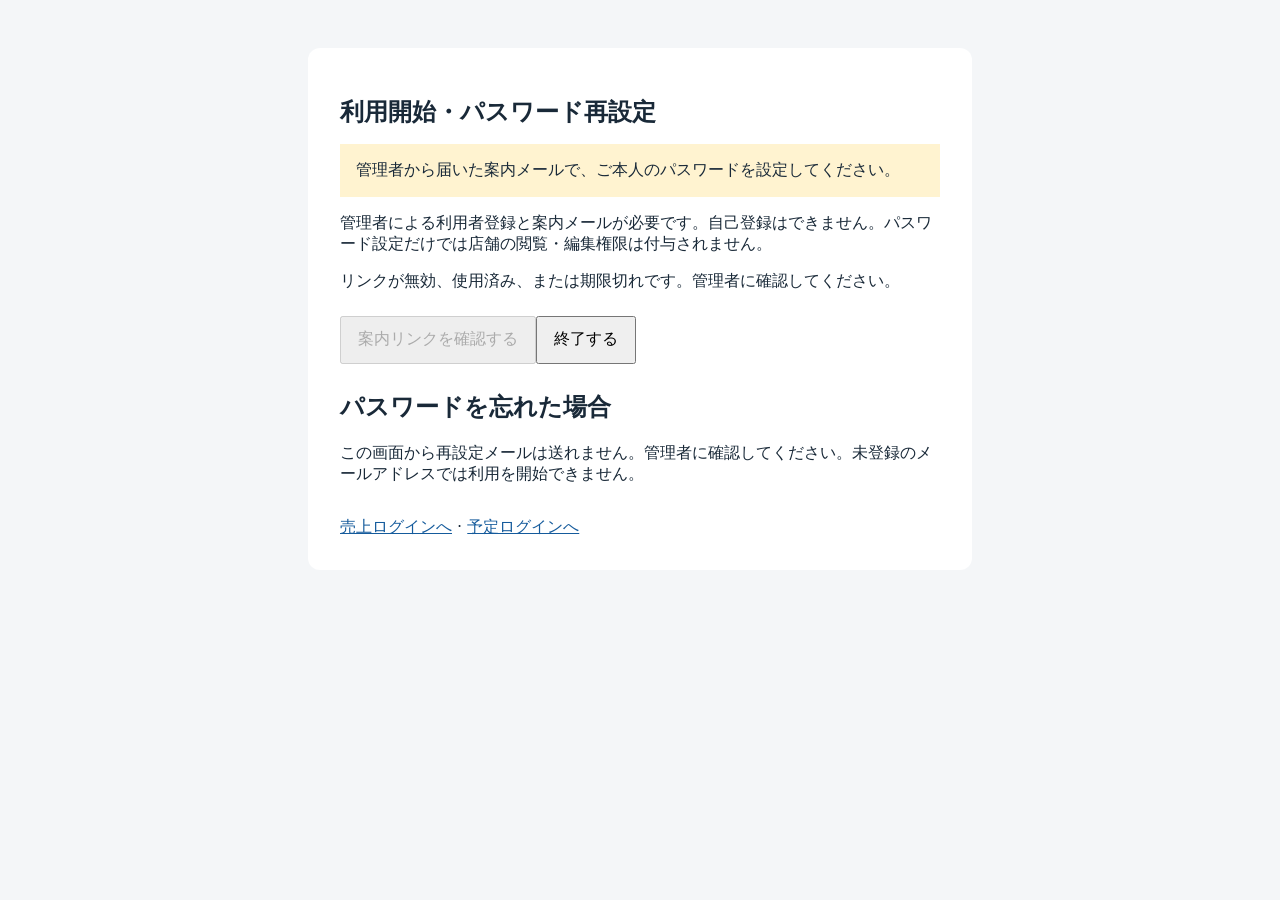
<file: auth-onboarding/index.html>
<!doctype html><html lang="ja"><head><meta charset="utf-8"><meta name="viewport" content="width=device-width,initial-scale=1"><meta name="referrer" content="no-referrer"><meta http-equiv="Content-Security-Policy" content="default-src 'self'; script-src 'self'; style-src 'self'; connect-src https://nxaepscqkxpldvunbhri.supabase.co; img-src 'none'; object-src 'none'; base-uri 'none'; form-action 'none'"><title>利用開始・パスワード再設定</title><link rel="stylesheet" href="style.css"></head><body><main><h1>利用開始・パスワード再設定</h1><p class="notice">管理者から届いた案内メールで、ご本人のパスワードを設定してください。</p><p>管理者による利用者登録と案内メールが必要です。自己登録はできません。パスワード設定だけでは店舗の閲覧・編集権限は付与されません。</p><p id="status" role="status" aria-live="polite">案内リンクを確認します。</p><button id="verify" type="button" disabled>案内リンクを確認する</button><form id="password-form" hidden><label>新しいパスワード（12〜128文字）<input id="password" type="password" autocomplete="new-password" minlength="12" maxlength="128" required></label><label>新しいパスワード（確認）<input id="confirmation" type="password" autocomplete="new-password" minlength="12" maxlength="128" required></label><button id="save" type="submit">パスワードを設定する</button></form><button id="cancel" type="button">終了する</button><h2>パスワードを忘れた場合</h2><p>この画面から再設定メールは送れません。管理者に確認してください。未登録のメールアドレスでは利用を開始できません。</p><nav><a href="https://tanakapray-web.github.io/-/">売上ログインへ</a> · <a href="https://tanakapray-web.github.io/schedule-app/">予定ログインへ</a></nav></main><script src="../vendor/supabase.js"></script><script src="config.js"></script><script src="onboarding.js"></script><script src="ui.js"></script></body></html>
</file>
<file: auth-onboarding/style.css>
body{font-family:system-ui,sans-serif;background:#f4f6f8;color:#192938;margin:0}main{max-width:600px;margin:3rem auto;padding:2rem;background:white;border-radius:12px}h1{font-size:1.5rem}.notice{background:#fff3d0;padding:1rem}label{display:block;margin:1rem 0}input{display:block;box-sizing:border-box;width:100%;padding:.7rem;font:inherit}button{font:inherit;padding:.7rem 1rem;margin:.5rem 0;cursor:pointer}button:disabled{cursor:default}nav{margin-top:2rem}a{color:#155b9c} [hidden]{display:none!important}@media(max-width:650px){main{margin:0;padding:1.25rem}}
</file>
